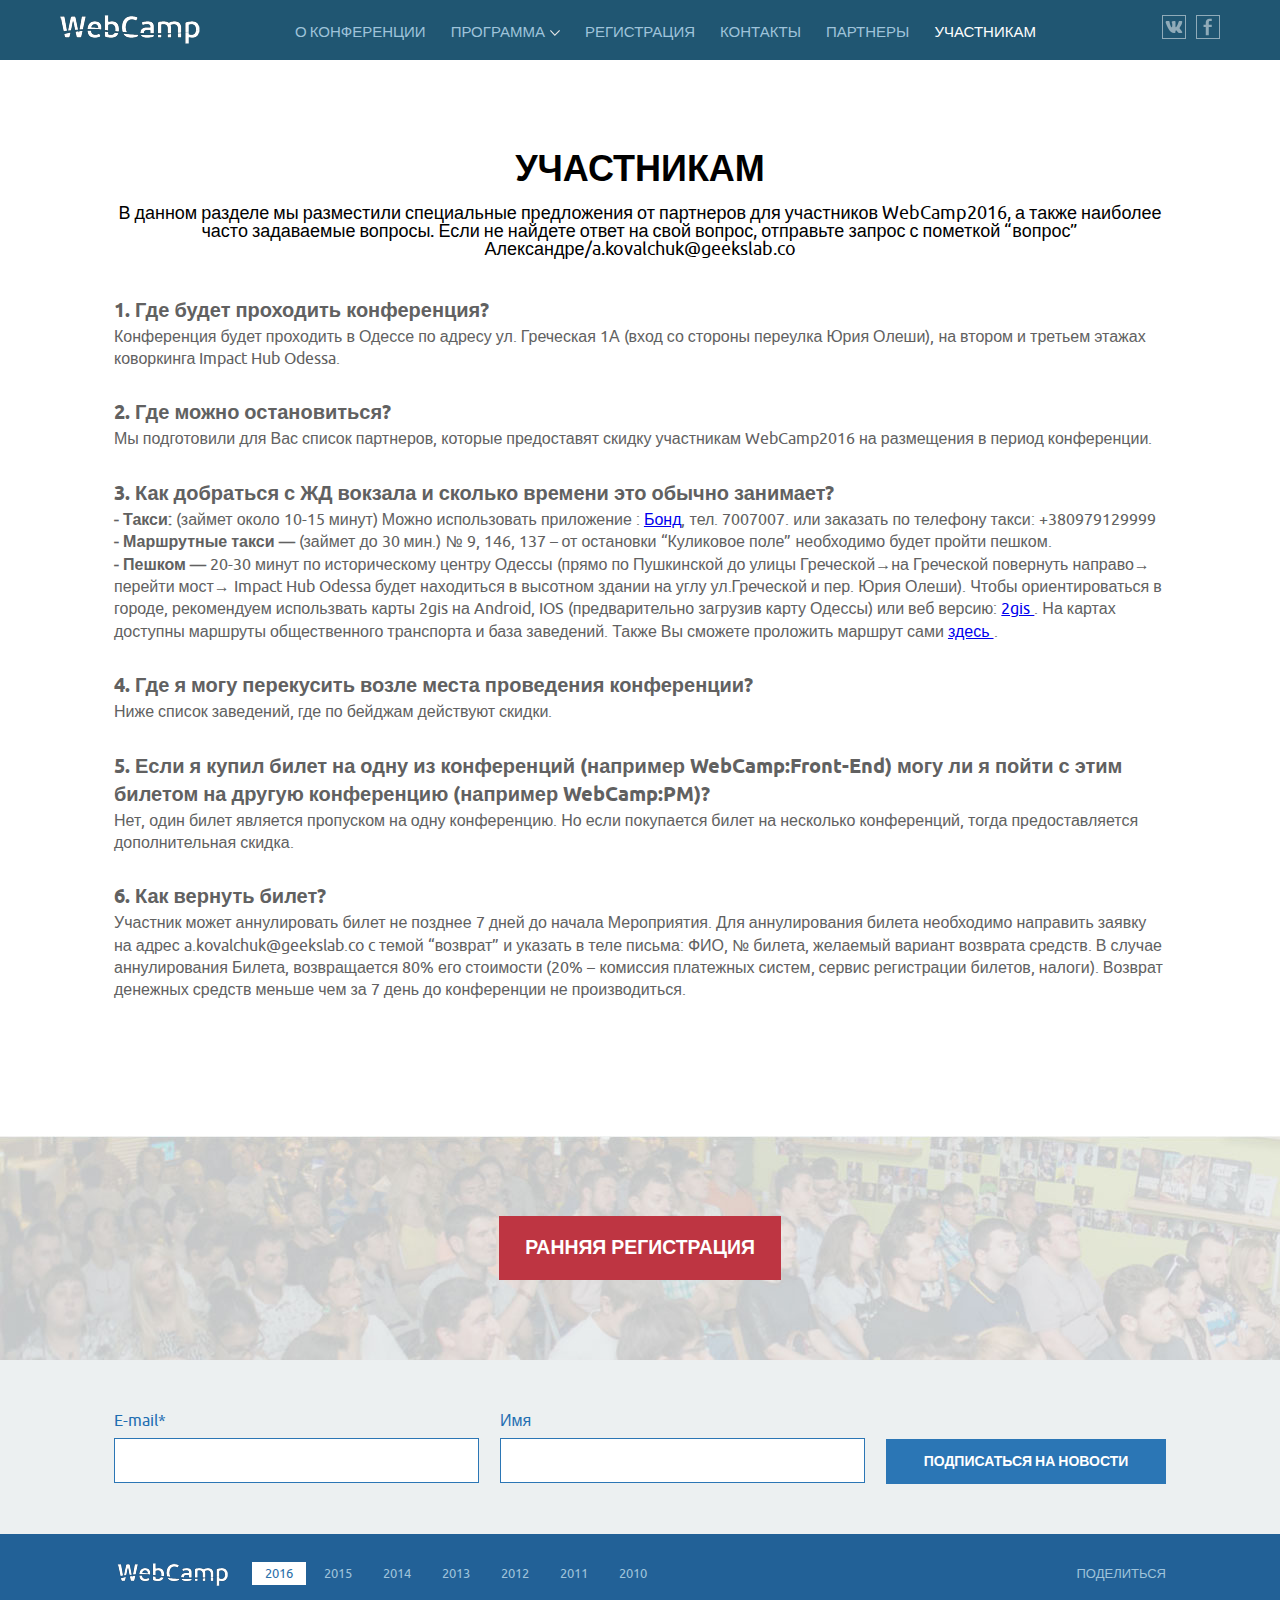
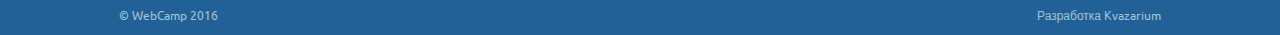
<file: faq.html>
<!doctype html>
<html>
<head>
	<meta charset="utf-8">
	<title>FAQ</title>
	<meta name="viewport" content="width=device-width, initial-scale=1">
	<meta name="format-detection" content="telephone=no">
	<meta name="theme-color" content="#fff">
	<link rel="stylesheet" media="all" href="css/style.css" >
	<script src="js/app.js"></script>
	<script>
		(function(i,s,o,g,r,a,m){i['GoogleAnalyticsObject']=r;i[r]=i[r]||function(){
					(i[r].q=i[r].q||[]).push(arguments)},i[r].l=1*new Date();a=s.createElement(o),
				m=s.getElementsByTagName(o)[0];a.async=1;a.src=g;m.parentNode.insertBefore(a,m)
		})(window,document,'script','//www.google-analytics.com/analytics.js','ga');

		ga('create', 'UA-58252323-3', 'auto');
		ga('send', 'pageview');

	</script>
</head>
<body>
<script>(function() {
	var _fbq = window._fbq || (window._fbq = []);
	if (!_fbq.loaded) {
		var fbds = document.createElement('script');
		fbds.async = true;
		fbds.src = '//connect.facebook.net/en_US/fbds.js';
		var s = document.getElementsByTagName('script')[0];
		s.parentNode.insertBefore(fbds, s);
		_fbq.loaded = true;
	}
	_fbq.push(['addPixelId', '1620159628240378']);
})();
window._fbq = window._fbq || [];
window._fbq.push(['track', 'PixelInitialized', {}]);
</script>
<noscript><img height="1" width="1" alt="" style="display:none" src="https://www.facebook.com/tr?id=1620159628240378&amp;ev=PixelInitialized" /></noscript>
<!-- Yandex.Metrika counter --><script type="text/javascript">(function (d, w, c) { (w[c] = w[c] || []).push(function() { try { w.yaCounter5454184 = new Ya.Metrika({id:5454184, webvisor:true, clickmap:true, trackLinks:true}); } catch(e) { } }); var n = d.getElementsByTagName("script")[0], s = d.createElement("script"), f = function () { n.parentNode.insertBefore(s, n); }; s.type = "text/javascript"; s.async = true; s.src = (d.location.protocol == "https:" ? "https:" : "http:") + "//mc.yandex.ru/metrika/watch.js"; if (w.opera == "[object Opera]") { d.addEventListener("DOMContentLoaded", f, false); } else { f(); } })(document, window, "yandex_metrika_callbacks");</script><noscript><div><img src="//mc.yandex.ru/watch/5454184" style="position:absolute; left:-9999px;" alt="" /></div></noscript><!-- /Yandex.Metrika counter -->
<!-- Start SiteHeart code -->
<script>
	(function(){
		var widget_id = 711351;
		_shcp =[{widget_id : widget_id}];
		var lang =(navigator.language || navigator.systemLanguage
		|| navigator.userLanguage ||"en")
				.substr(0,2).toLowerCase();
		var url ="widget.siteheart.com/widget/sh/"+ widget_id +"/"+ lang +"/widget.js";
		var hcc = document.createElement("script");
		hcc.type ="text/javascript";
		hcc.async =true;
		hcc.src =("https:"== document.location.protocol ?"https":"http")
				+"://"+ url;
		var s = document.getElementsByTagName("script")[0];
		s.parentNode.insertBefore(hcc, s.nextSibling);
	})();
</script>
<!-- End SiteHeart code -->
	<header class="header is-notfull">
			<div class="header__head is-fixed js-header">
				<div class="header__head-inner">
					<a href="index.html" class="header__logo"></a>
					<nav>
						<div class="header__menu is-mini-static js-menu-open">
							<ul class="header__menu-inner">
								<li class="header__link"><a href="index.html#theme">О конференции</a></li>
								<li class="header__link ic-arrow js-program"><a href="#" onclick="return false">Программа</a>
									<table class="header__submenu">
										<tr>
											<td class="header__course-date">29 июля</td>
											<td class="header__course-date">30 июля</td>
											<td class="header__course-date">31 июля</td>
										</tr>
										<tr>
											<td  class="header__submenu__link is-bg-green"><a href="devops.html#theme">devops</a></td>
											<td  class="header__submenu__link is-bg-violet"><a href="pm.html#theme">pm</a></td>
											<td  class="header__submenu__link is-bg-darkblue"><a href="bizdev.html#theme">bizdev: <span>product</span></a></td>
										</tr>
										<tr>
											<td  class="header__submenu__link is-bg-yellow"><a href="front-end.html#theme">front-end</a></td>
											<td  class="header__submenu__link is-bg-purple"><a href="python.html#theme">python</a></td>
											<td  class="header__submenu__link is-bg-skyblue"><a href="php.html#theme">php</a></td>
										</tr>
									</table>
								</li>
								<li class="header__link"><a href="registration.html">Регистрация</a></li>
								<li class="header__link"><a href="index.html#contacts">Контакты</a></li>
								<li class="header__link"><a href="index.html#sponsors">Партнеры</a></li>
								<li class="header__link"><a href="faq.html" class="is-active">Участникам</a></li>
							</ul>
						</div>
					</nav>
					<div class="header__social  is-visible">
						<a href="https://vk.com/webcamp" class="header__ic ic-tw"></a>
						<a href="https://www.facebook.com/WebCamp" class="header__ic ic-fb"></a>
					</div>
					<div class="header__menu-close js-menu-close"></div>
				</div>
			</div>
	</header>

	<div class="faq">
		<div class="wrapper">
			<br><br><div class="faq__title">Участникам</div>
			<div class="faq__comment">В данном разделе мы разместили специальные предложения от партнеров для участников WebCamp2016,
				а также наиболее часто задаваемые вопросы. Если не найдете ответ на свой вопрос, отправьте запрос с пометкой “вопрос”
				Александре/a.kovalchuk@geekslab.co
			</div>
			<dl>
				<dt class="faq__question">1. Где будет проходить конференция?</dt>
				<dd class="faq__answer">Конференция будет проходить в Одессе по адресу ул. Греческая 1А (вход со стороны переулка Юрия Олеши),
					на втором и третьем этажах коворкинга Impact Hub Odessa.</dd>
			</dl>
			<dl>
				<dt class="faq__question">2. Где можно остановиться?
				</dt>
				<dd class="faq__answer">Мы подготовили для Вас список партнеров, которые предоставят скидку участникам WebCamp2016
					на размещения в период конференции.</dd>
			</dl>
			<dl>
				<dt class="faq__question">3. Как добраться с ЖД вокзала и сколько времени это обычно занимает?
				</dt>
				<dd class="faq__answer"><strong> - Такси: </strong> (займет около 10-15 минут) Можно использовать приложение
					: <a href="http://bond.od.ua">Бонд</a>, тел. 7007007. или заказать по телефону такси: +380979129999 <br>
					<strong>  - Маршрутные такси — </strong>(займет до 30 мин.) № 9, 146, 137 – от остановки “Куликовое поле” необходимо будет
					пройти пешком. <br>
					<strong> - Пешком — </strong> 20-30 минут по историческому центру Одессы (прямо по Пушкинской до улицы Греческой→на Греческой
					повернуть направо→ перейти мост→ Impact Hub Odessa будет находиться в высотном здании на углу ул.Греческой и пер. Юрия Олеши).
					Чтобы ориентироваться в городе, рекомендуем использвать карты 2gis на Android, IOS (предварительно загрузив карту Одессы)
					или веб версию: <a href="https://2gis.ua/odessa"> 2gis </a> . На картах доступны маршруты общественного транспорта и база заведений.
				Также Вы сможете проложить маршрут сами <a href="http://2gis.ua/odessa/routeSearch/center/30.737392%2C46.474856/zoom/15/routeTab/rsType/bus/from/30.741242%2C46.46766%E2%95%8E%D0%9E%D0%B4%D0%B5%D1%81%D1%81%D0%B0%20%D0%9E%D0%B4%D0%B5%D1%81%D1%81%D0%B0-%D0%93%D0%BB%D0%B0%D0%B2%D0%BD%D0%B0%D1%8F%20%D0%B6%D0%B5%D0%BB%D0%B5%D0%B7%D0%BD%D0%BE%D0%B4%D0%BE%D1%80%D0%BE%D0%B6%D0%BD%D1%8B%D0%B9%20%D0%B2%D0%BE%D0%BA%D0%B7%D0%B0%D0%BB/to/30.747477%2C46.481841%E2%95%8E%D0%9E%D0%B4%D0%B5%D1%81%D1%81%D0%B0%20%D0%93%D1%80%D0%B5%D1%87%D0%B5%D1%81%D0%BA%D0%B0%D1%8F%201%D0%B0">здесь </a>.</dd>
			</dl>
			<dl>
				<dt class="faq__question">4. Где я могу перекусить возле места проведения конференции? </dt>
				<dd class="faq__answer"> Ниже список заведений, где по бейджам действуют скидки.</dd>
			</dl>
			<dl>
				<dt class="faq__question">5. Если я купил билет на одну из конференций (например WebCamp:Front-End)
					могу ли я пойти с этим билетом на другую конференцию (например WebCamp:PM)?</dt>
				<dd class="faq__answer">Нет, один билет является пропуском на одну конференцию. Но если покупается билет на несколько конференций, тогда предоставляется дополнительная скидка.
				</dd>
			</dl>
			<dl>
				<dt class="faq__question">6. Как вернуть билет? </dt>
				<dd class="faq__answer"> Участник может аннулировать билет не позднее 7 дней до начала Мероприятия.
					Для аннулирования билета необходимо направить заявку на адрес a.kovalchuk@geekslab.co c темой “возврат”
					и указать в теле письма: ФИО, № билета, желаемый вариант возврата средств. В случае аннулирования Билета,
					возвращается 80% его стоимости (20% – комиссия платежных систем, сервис регистрации билетов, налоги).
					Возврат денежных средств меньше чем за 7 день до конференции не производиться.
				</dd>
		</div>
	</div>

	<div class="early-registration">
		<div class="wrapper">
			<a href="#" class="early-registration__button">ранняя регистрация</a>
		</div>
	</div>

	<div class="feedback">
		<div class="wrapper">
			<form action="//app.mailerlite.com/webforms/submit/l1d0s5" data-code="l1d0s5" method="POST" target="_blank" class="feedback__form">

				<div class="field-wrap">
					<label  for="email" class="feedback__name-field">E-mail*</label>
					<input  name="fields[email]" type="email" id="mail" class="feedback__mail-field">
				</div>
				<div class="field-wrap">
					<label for="login" class="feedback__name-field">Имя</label>
					<input type="text" name="fields[name]" id="login" class="feedback__login-field">
				</div>
				<input type="hidden" name="ml-submit" value="1" />
				<button type="submit" class="feedback__button">
					подписаться на новости
				</button>
			</form>
			<script>
				function ml_webform_success_2240219() {
					jQuery('.ml-subscribe-form-2240219 .ml-block-success').show();
					jQuery('.ml-subscribe-form-2240219 .ml-block-form').hide();
				};
			</script>
			<script type="text/javascript" src="//static.mailerlite.com/js/w/webforms.min.js?v1b95327b4c33507fd28fe273ed09f436"></script>
		</div>
	</div>

	<footer class="footer">
		<div class="wrapper">
			
			<div class="footer__top-wrap">
				<div class="footer__logo"></div>
				<ul class="footer__date-list">
					<li class="footer__date is-active"><a href="#">2016</a></li>
					<li class="footer__date"><a href="http://webcamp.in.ua/2015">2015</a></li>
					<li class="footer__date"><a href="http://webcamp.in.ua/2014/">2014</a></li>
					<li class="footer__date"><a href="http://old.webcamp.in.ua/ru/programma2013.html">2013</a></li>
					<li class="footer__date"><a href="http://old.webcamp.in.ua/ru/archives/webcamp_2012">2012</a></li>
					<li class="footer__date"><a href="http://old.webcamp.in.ua/ru/archives/webcamp_2011">2011</a></li>
					<li class="footer__date"><a href="http://old.webcamp.in.ua/ru/archives/webcamp_2010">2010</a></li>
				</ul>
				<div class="footer__calendar">
				</div>
				<div class="footer__social">
					<div class="footer__text">поделиться</div>
					<script type="text/javascript" src="//yastatic.net/es5-shims/0.0.2/es5-shims.min.js" charset="utf-8"></script>
					<script type="text/javascript" src="//yastatic.net/share2/share.js" charset="utf-8"></script>
					<div class="ya-share2" data-services="vkontakte,facebook,twitter" data-counter=""></div>
				</div>
			</div>
			<a href="http://kvazarium.com/" target="_blank" class="footer__author">Разработка Kvazarium</a>
			<div class="footer__copyright">© WebCamp 2016</div>

		</div>
	</footer>
</body>
</html>
</file>
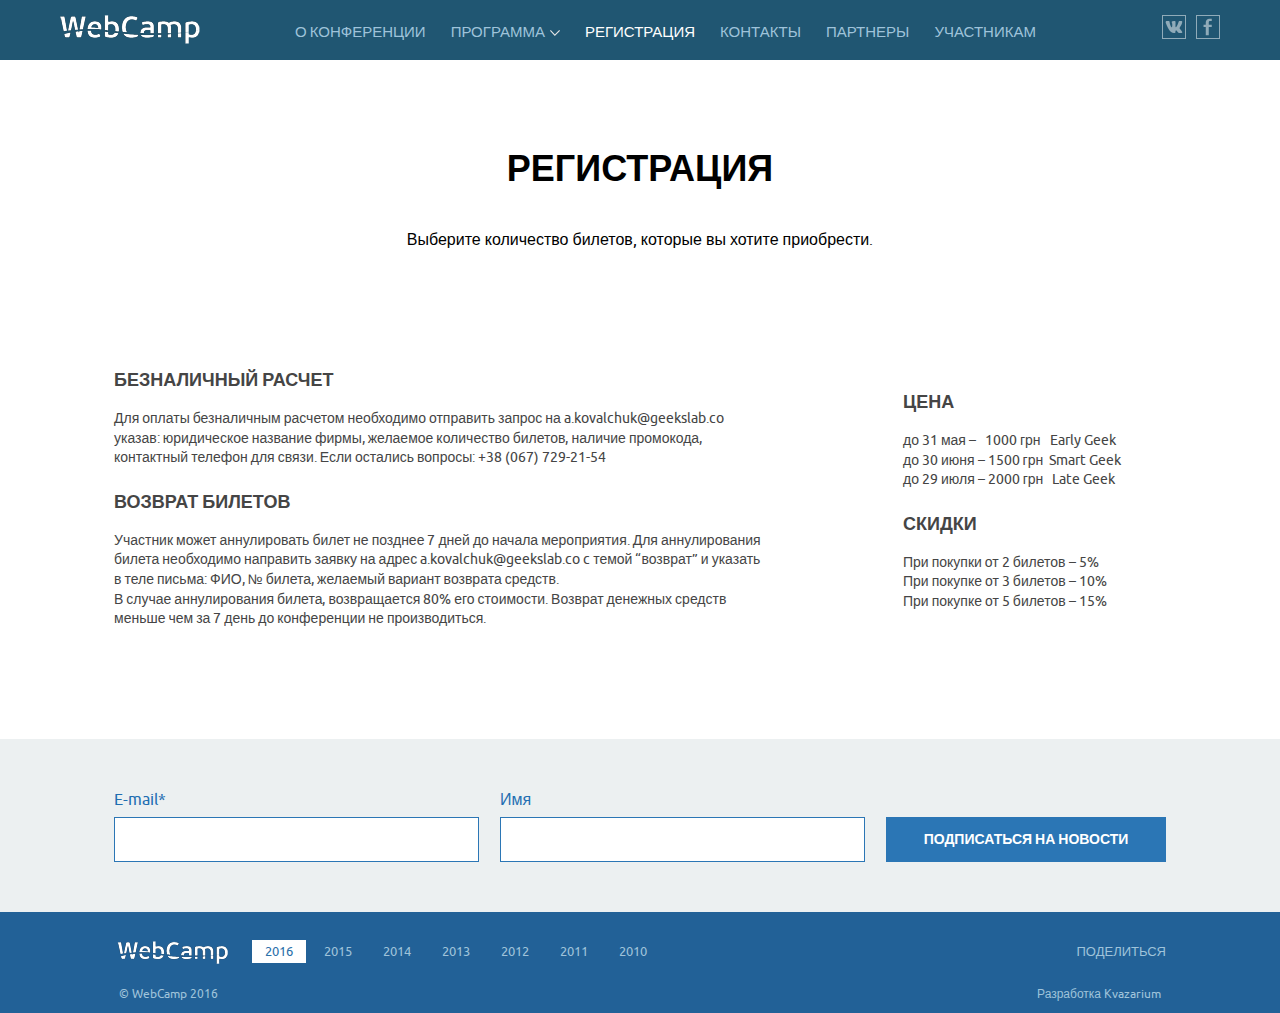
<file: registration.html>
<!doctype html>
<html>
<head>
	<meta charset="utf-8">
	<title>Registration</title>
	<meta name="viewport" content="width=device-width, initial-scale=1">
	<meta name="format-detection" content="telephone=no">
	<meta name="theme-color" content="#fff">
	<link rel="stylesheet" media="all" href="css/style.css" >
	<script src="js/app.js"></script>
	<script>
		(function(i,s,o,g,r,a,m){i['GoogleAnalyticsObject']=r;i[r]=i[r]||function(){
					(i[r].q=i[r].q||[]).push(arguments)},i[r].l=1*new Date();a=s.createElement(o),
				m=s.getElementsByTagName(o)[0];a.async=1;a.src=g;m.parentNode.insertBefore(a,m)
		})(window,document,'script','//www.google-analytics.com/analytics.js','ga');

		ga('create', 'UA-58252323-3', 'auto');
		ga('send', 'pageview');

	</script>
</head>
<body>
<script>(function() {
	var _fbq = window._fbq || (window._fbq = []);
	if (!_fbq.loaded) {
		var fbds = document.createElement('script');
		fbds.async = true;
		fbds.src = '//connect.facebook.net/en_US/fbds.js';
		var s = document.getElementsByTagName('script')[0];
		s.parentNode.insertBefore(fbds, s);
		_fbq.loaded = true;
	}
	_fbq.push(['addPixelId', '1620159628240378']);
})();
window._fbq = window._fbq || [];
window._fbq.push(['track', 'PixelInitialized', {}]);
</script>
<noscript><img height="1" width="1" alt="" style="display:none" src="https://www.facebook.com/tr?id=1620159628240378&amp;ev=PixelInitialized" /></noscript>
<!-- Yandex.Metrika counter --><script type="text/javascript">(function (d, w, c) { (w[c] = w[c] || []).push(function() { try { w.yaCounter5454184 = new Ya.Metrika({id:5454184, webvisor:true, clickmap:true, trackLinks:true}); } catch(e) { } }); var n = d.getElementsByTagName("script")[0], s = d.createElement("script"), f = function () { n.parentNode.insertBefore(s, n); }; s.type = "text/javascript"; s.async = true; s.src = (d.location.protocol == "https:" ? "https:" : "http:") + "//mc.yandex.ru/metrika/watch.js"; if (w.opera == "[object Opera]") { d.addEventListener("DOMContentLoaded", f, false); } else { f(); } })(document, window, "yandex_metrika_callbacks");</script><noscript><div><img src="//mc.yandex.ru/watch/5454184" style="position:absolute; left:-9999px;" alt="" /></div></noscript><!-- /Yandex.Metrika counter -->
<!-- Start SiteHeart code -->
<script>
	(function(){
		var widget_id = 711351;
		_shcp =[{widget_id : widget_id}];
		var lang =(navigator.language || navigator.systemLanguage
		|| navigator.userLanguage ||"en")
				.substr(0,2).toLowerCase();
		var url ="widget.siteheart.com/widget/sh/"+ widget_id +"/"+ lang +"/widget.js";
		var hcc = document.createElement("script");
		hcc.type ="text/javascript";
		hcc.async =true;
		hcc.src =("https:"== document.location.protocol ?"https":"http")
				+"://"+ url;
		var s = document.getElementsByTagName("script")[0];
		s.parentNode.insertBefore(hcc, s.nextSibling);
	})();
</script>
<!-- End SiteHeart code -->
	<header class="header is-notfull">	
		<div class="header__head is-fixed js-header">
			<div class="header__head-inner">
				<a href="index.html" class="header__logo"></a>
				<nav>
						<div class="header__menu is-mini-static js-menu-open">
							<ul class="header__menu-inner">
								<li class="header__link"><a href="index.html#theme">О конференции</a></li>
								<li class="header__link ic-arrow js-program"><a href="#" onclick="return false">Программа</a>
									<table class="header__submenu">
										<tr>
											<td class="header__course-date">29 июля</td>
											<td class="header__course-date">30 июля</td>
											<td class="header__course-date">31 июля</td>
										</tr>
										<tr>
											<td  class="header__submenu__link is-bg-green"><a href="devops.html#theme">devops</a></td>
											<td  class="header__submenu__link is-bg-violet"><a href="pm.html#theme">pm</a></td>
											<td  class="header__submenu__link is-bg-darkblue"><a href="bizdev.html#theme">bizdev: <span>product</span></a></td>
										</tr>
										<tr>
											<td  class="header__submenu__link is-bg-yellow"><a href="front-end.html#theme">front-end</a></td>
											<td  class="header__submenu__link is-bg-purple"><a href="python.html#theme">python</a></td>
											<td  class="header__submenu__link is-bg-skyblue"><a href="php.html#theme">php</a></td>
										</tr>
									</table>
								</li>
								<li class="header__link"><a href="registration.html" class="is-active">Регистрация</a></li>
								<li class="header__link"><a href="index.html#contacts">Контакты</a></li>
								<li class="header__link"><a href="index.html#sponsors">Партнеры</a></li>
								<li class="header__link"><a href="faq.html">Участникам</a></li>
							</ul>
						</div>
				</nav>
				<div class="header__social is-visible">
					<a href="https://vk.com/webcamp" class="header__ic ic-tw"></a>
					<a href="https://www.facebook.com/WebCamp" class="header__ic ic-fb"></a>
				</div>
				<div class="header__language js-lang">
				</div>
				<div class="header__menu-close js-menu-close"></div>
			</div>
		</div>
	</header>

	<div class="registration">
		<div class="wrapper">
			<br><br><div class="registration__title">регистрация</div>
			<div class="registration__description">Выберите количество билетов, которые вы хотите приобрести.</div>
			<table class="table-widget">
				<tbody>
						<tr>
							<td>
								<script type="text/javascript">
									var widgetOptions = {bg_color: 'fcfcfc', id: 600493, lang: 'ru', caption:'' };
									(function() {
										var script = document.createElement('script');
										script.type = 'text/javascript';
										script.async = true;
										script.src = "http://2event.com/js/widget-tickets.js";
										document.getElementsByTagName('head')[0].appendChild(script);
									})();
								</script>
								<div id="2event_tickets_widget" style="max-width: 680px;"></div>
							</td>
						</tr>
				</tbody>
			</table>
			<div class="registration__prices">
				<h3>цена</h3>
				<p> до 31 мая –  &nbsp 1000 грн &nbsp Early Geek <br> до 30 июня – 1500 грн &nbspSmart Geek <br> до 29 июля – 2000 грн &nbsp
					Late Geek <br> </p>
				<h3>скидки</h3>
				<p>При покупки от 2 билетов – 5%<br>При покупке от 3 билетов – 10%<br>При покупке от 5 билетов – 15%</p> </div>
			<div class="registration__conditions">
				<h3>безналичный расчет</h3>
				<p>Для оплаты безналичным расчетом необходимо отправить запрос на a.kovalchuk@geekslab.co указав:
					юридическое название фирмы, желаемое количество билетов, наличие промокода, контактный телефон для связи.
					Если остались вопросы: +38 (067) 729-21-54</p>
				<h3>возврат билетов</h3>
				<p>Участник может аннулировать билет не позднее 7 дней до начала мероприятия.
					Для аннулирования билета необходимо направить заявку на адрес a.kovalchuk@geekslab.co c темой “возврат” и
					указать в теле письма: ФИО, № билета, желаемый вариант возврата средств.<br> В случае аннулирования билета,
					возвращается 80% его стоимости.	Возврат денежных средств меньше чем за 7 день до конференции не производиться.</p>
			</div>
		</div>
	</div>
	
	<div class="feedback">
		<div class="wrapper">
			<form action="//app.mailerlite.com/webforms/submit/l1d0s5" data-code="l1d0s5" method="POST" target="_blank" class="feedback__form">

				<div class="field-wrap">
					<label  for="email" class="feedback__name-field">E-mail*</label>
					<input  name="fields[email]" type="email" id="mail" class="feedback__mail-field">
				</div>
				<div class="field-wrap">
					<label for="login" class="feedback__name-field">Имя</label>
					<input type="text" name="fields[name]" id="login" class="feedback__login-field">
				</div>
				<input type="hidden" name="ml-submit" value="1" />
				<button type="submit" class="feedback__button">
					подписаться на новости
				</button>
			</form>
			<script>
				function ml_webform_success_2240219() {
					jQuery('.ml-subscribe-form-2240219 .ml-block-success').show();
					jQuery('.ml-subscribe-form-2240219 .ml-block-form').hide();
				};
			</script>
			<script type="text/javascript" src="//static.mailerlite.com/js/w/webforms.min.js?v1b95327b4c33507fd28fe273ed09f436"></script>
		</div>
	</div>
	
	<footer class="footer">
		<div class="wrapper">
			
			<div class="footer__top-wrap">
				<div class="footer__logo"></div>
				<ul class="footer__date-list">
					<li class="footer__date is-active"><a href="#">2016</a></li>
					<li class="footer__date"><a href="http://webcamp.in.ua/2015">2015</a></li>
					<li class="footer__date"><a href="http://webcamp.in.ua/2014/">2014</a></li>
					<li class="footer__date"><a href="http://old.webcamp.in.ua/ru/programma2013.html">2013</a></li>
					<li class="footer__date"><a href="http://old.webcamp.in.ua/ru/archives/webcamp_2012">2012</a></li>
					<li class="footer__date"><a href="http://old.webcamp.in.ua/ru/archives/webcamp_2011">2011</a></li>
					<li class="footer__date"><a href="http://old.webcamp.in.ua/ru/archives/webcamp_2010">2010</a></li>
				</ul>
				<div class="footer__calendar">
				</div>
				<div class="footer__social">
					<div class="footer__text">поделиться</div>
					<script type="text/javascript" src="//yastatic.net/es5-shims/0.0.2/es5-shims.min.js" charset="utf-8"></script>
					<script type="text/javascript" src="//yastatic.net/share2/share.js" charset="utf-8"></script>
					<div class="ya-share2" data-services="vkontakte,facebook,twitter" data-counter=""></div>
				</div>
			</div>
			<a href="http://kvazarium.com/" target="_blank" class="footer__author">Разработка Kvazarium</a>
			<div class="footer__copyright">© WebCamp 2016</div>

		</div>
	</footer>
</body>
</html>
</file>
<file: css/style.css>
@charset "UTF-8";
html, body, div, span, applet, object, iframe, h1, h2, h3, h4, h5, h6, p, blockquote, pre, a, abbr, acronym, address, big, cite, code, del, dfn, em, img, ins, kbd, q, s, samp, small, strike, strong, sub, sup, tt, var, b, u, i, center, dl, dt, dd, ol, ul, li, fieldset, form, label, legend, table, caption, tbody, tfoot, thead, tr, th, td, article, aside, canvas, details, embed, figure, figcaption, footer, header, hgroup, menu, nav, output, ruby, section, summary, time, mark, audio, video { margin: 0; padding: 0; border: 0; vertical-align: baseline; }

body, html { height: 100%; }

img, fieldset, a img { border: none; }

input[type="text"], input[type="email"], input[type="tel"], textarea { -webkit-appearance: none; }

textarea { overflow: auto; }

input, button { margin: 0; padding: 0; border: 0; }

input[type="submit"], button { cursor: pointer; }

div, input, textarea, select, button, h1, h2, h3, h4, h5, h6, a, span, a:focus { outline: none; }

ul, ol { list-style-type: none; }
table { border-spacing: 0; border-collapse: collapse; width: 100%; }

html { -webkit-box-sizing: border-box; box-sizing: border-box; }

*, *:before, *:after { -webkit-box-sizing: inherit; box-sizing: inherit; }

@font-face { font-family: "svgfont"; src: url("fonts/svgfont.eot"); src: url("fonts/svgfont.eot?#iefix") format("eot"), url("fonts/svgfont.woff") format("woff"), url("fonts/svgfont.woff2") format("woff2"), url("fonts/svgfont.ttf") format("truetype"); font-weight: normal; font-style: normal; }
.icon, [class^="icon-"], [class*=" icon-"] { font-family: "svgfont"; font-style: normal; font-weight: normal; text-rendering: auto; speak: none; line-height: 1; -webkit-font-smoothing: antialiased; -moz-osx-font-smoothing: grayscale; }

.icon, [class^="icon-"], [class*=" icon-"] { display: inline-block; }

.icon-sepa:before { content: ""; }

.icon-skrill:before { content: ""; }

body { font-family: Arial, sans-serif; font-size: 12px; line-height: 1.4; }

@font-face { font-family: ubuntuB; src: url("fonts/ubuntu-b-webfont.eot"); src: url("fonts/ubuntu-b-webfont.eot?#iefix") format("embedded-opentype"), url("fonts/ubuntu-b-webfont.woff2") format("woff2"), url("fonts/ubuntu-b-webfont.woff") format("woff"), url("fonts/ubuntu-b-webfont.ttf") format("truetype"); font-weight: normal; font-style: normal; }
@font-face { font-family: ubuntuR; src: url("fonts/ubuntu-r-webfont.eot"); src: url("fonts/ubuntu-r-webfont.eot?#iefix") format("embedded-opentype"), url("fonts/ubuntu-r-webfont.woff2") format("woff2"), url("fonts/ubuntu-r-webfont.woff") format("woff"), url("fonts/ubuntu-r-webfont.ttf") format("truetype"); font-weight: normal; font-style: normal; }
* { font-family: "ubuntuR", sans-serif; text-align: center; }

.wrapper { max-width: 1052px; margin: 0px auto; }

.anchor { display: block; width: 33px; margin: 0 auto 10px; background-image: url("../img/icons.png"); width: 33px; height: 12px; background-position: -121px -302px; }
.anchor:hover { background-image: url("../img/icons.png"); width: 33px; height: 12px; background-position: -84px -302px; }

h1, h2 { font-family: "ubuntuB", sans-serif; line-height: 1; }

[class$='wrap'] { *zoom: 1; }
[class$='wrap']:after { content: " "; display: table; clear: both; }

.header { *zoom: 1; position: relative; height: 100%; padding: 15px 60px 0px; background: url(../img/header_bg.jpg) no-repeat center center; background-size: cover; }
.header:after { content: " "; display: table; clear: both; }
.header.is-notfull { height: auto; background: #205672; }
.header.is-notfull .header__head { background: #205672; }
.header__head { *zoom: 1; max-width: 100%; margin: 0 auto; position: fixed; top: 0px; left: 0px; right: 0px; padding: 15px 60px 0px;text-transform: uppercase }
.header__head:after { content: " "; display: table; clear: both; }
.header__head .header__social { display: block; float: right; margin-left: 15px; margin-bottom: 0px; }
.header__head .header__social.is-visible { display: block; }
.header__head.is-fixed { background-color: #205672; z-index: 100; }
.header__inner { margin-top: 150px; height: auto;  }
.header__logo { float: left; text-decoration: none; }
.header__logo:after { content: ""; display: block; background-image: url("../img/icons.png"); width: 140px; height: 29px; background-position: 0px -147px; }
.header nav { width: 1052px; margin: 0 auto; }
.header__menu { float: left; margin-top: 10px; white-space: nowrap; }
.header__menu-inner { display: inline-block; width: 111%;  }
.header__link { float: left; margin-right: 90px;  }
.header__link:first-child { margin-right: 100px; }
.header__link:last-child { margin-right: 0px; }
.header__link a { font-family: "ubuntuR", sans-serif; line-height: 1; font-size: 15px; color: #9fc3da; text-decoration: none; }
.header__link:hover a, .header__link a.is-active { color: #fefefe; }
.header__link.ic-arrow { height: 30px; position: relative; }
.header__link.ic-arrow.is-active .header__submenu { display: block; }
.header__link.ic-arrow > a:after { content: ""; display: inline-block; background-image: url("../img/icons.png"); width: 10px; height: 6px; background-position: -333px -108px; margin-left: 5px; vertical-align: middle; }
.header__link.is-active.ic-arrow > a:after { -webkit-transform: scale(-1); -ms-transform: scale(-1); transform: scale(-1); }
.header__submenu { display: none; position: absolute; margin-top: 25px; top: 0px; left: 0px; width: 306px; table-layout: fixed; border-collapse: collapse; }
.header__submenu .header__course-date { display: none; }
.header__submenu__link { width: 101px; border: 2px solid transparent; }
.header__submenu__link a { display: inline-block; width: 100%; height: 24px; padding: 6px 0; font-family: "ubuntuB", sans-serif; font-size: 12px; line-height: 15px; color: #fff; text-transform: uppercase; }
.header__submenu__link a span { text-transform: capitalize; }
.header__submenu__link.is-bg-green a { background: #15b55a; }
.header__submenu__link.is-bg-green a:hover, .header__submenu__link.is-bg-green a:hover span { background: #fff; color: #15b55a; -webkit-transition: all 0.2s; transition: all 0.2s; }
.header__submenu__link.is-bg-yellow a { background: #f1c40f; }
.header__submenu__link.is-bg-yellow a:hover, .header__submenu__link.is-bg-yellow a:hover span { background: #fff; color: #f1c40f; -webkit-transition: all 0.2s; transition: all 0.2s; }
.header__submenu__link.is-bg-violet a { background: #9525a6; }
.header__submenu__link.is-bg-violet a:hover, .header__submenu__link.is-bg-violet a:hover span { background: #fff; color: #9525a6; -webkit-transition: all 0.2s; transition: all 0.2s; }
.header__submenu__link.is-bg-purple a { background: #5e1f9f; }
.header__submenu__link.is-bg-purple a:hover, .header__submenu__link.is-bg-purple a:hover span { background: #fff; color: #5e1f9f; -webkit-transition: all 0.2s; transition: all 0.2s; }
.header__submenu__link.is-bg-darkblue a { background: #3e62aa; }
.header__submenu__link.is-bg-darkblue a:hover, .header__submenu__link.is-bg-darkblue a:hover span { background: #fff; color: #3e62aa; -webkit-transition: all 0.2s; transition: all 0.2s; }
.header__submenu__link.is-bg-skyblue a { background: #599bee; }
.header__submenu__link.is-bg-skyblue a:hover, .header__submenu__link.is-bg-skyblue a:hover span { background: #fff; color: #599bee; -webkit-transition: all 0.2s; transition: all 0.2s; }
.header__language { float: right; margin-top: 10px; }
.header__language a { font-family: "ubuntuR", sans-serif; line-height: 1; font-size: 14px; color: #9fc3da; text-decoration: none; }
.header__language a.is-active, .header__language a:hover { color: #fefefe; }
.header__language a:first-child:after { content: "|"; margin-left: 3px; cursor: default; color: #9fc3da; }
.header__title { font-size: 44px; margin-bottom: 5px; color: #fff; }
.header__description { font-size: 26px; margin-bottom: 20px; color: #fff; }
.header__date { font-family: "ubuntuB", sans-serif; font-size: 18px; font-weight: bold; line-height: 1; margin-bottom: 25px; color: #fff; }
.header__button { display: inline-block; width: 230px; padding: 15px 0px; margin-bottom: 15px; background: #be3542; font-family: "ubuntuB", sans-serif; font-size: 16px; text-transform: uppercase; text-decoration: none; font-weight: bold; color: #fff; }
.header__button:hover { border: 1px solid #be3542; border-bottom: 5px solid #be3542; padding-top: 14px; padding-bottom: 10px; background: #fff; color: #be3542; -webkit-transition: color 0.2s, background 0.2s; transition: color 0.2s, background 0.2s; }
.header__social { font-size: 0px; margin-bottom: 40px; }
.header__ic { display: inline-block; margin-right: 10px; background-image: url("../img/icons.png"); width: 24px; height: 24px; background-position: 0px -302px; }
.header__ic:last-child { margin-right: 0px; }
.header__ic:hover { background-image: url("../img/icons.png"); width: 24px; height: 24px; background-position: -302px -265px; }
.header__ic.ic-tw { background-image: url("../img/icons.png"); width: 24px; height: 24px; background-position: -106px -265px; }
.header__ic.ic-tw:hover { background-image: url("../img/icons.png"); width: 24px; height: 24px; background-position: -28px -302px; }
.header__boxes-wrap { *zoom: 1; display: inline-block; width: 695px; margin-bottom: 35px; }
.header__boxes-wrap:after { content: " "; display: table; clear: both; }
.header__box { float: left; margin-right: 4px; position: relative; height: 64.5px; background: transparent; padding-top: 17px; color: #fff; border-right: 1px solid #869ca6; border-left: 1px solid #869ca6; }
.header__box:last-child { margin-right: 0px; }
.header__box:before, .header__box:after { content: ""; position: absolute; display: block; width: 68.5px; border-bottom: 1px solid #869ca6; top: 0; left: 0; }
.header__box:after { width: 68.5px; left: 158.5px; }
.header__box .header__item { float: left; position: relative; width: 112px; padding: 24px 0px 10px; border-bottom: 1px solid #869ca6; border-right: 1px solid #869ca6; border-left: 1px solid #869ca6; font-size: 13px; text-transform: uppercase; text-decoration: none; line-height: 1; color: #fff; }
.header__box .header__item:first-child { margin-right: 3px; border-left: none; }
.header__box .header__item:nth-child(2n) { border-right: none; }
.header__box .header__item span { text-transform: none; }
.header__box .header__item:before { content: ""; display: block; position: absolute; top: 0; width: 100%; height: 13px; }
.header__box .header__item.is-bg-green:before { background: #15b55a; }
.header__box .header__item.is-bg-green:hover, .header__box .header__item.is-bg-green.is-active { background: #15b55a; -webkit-transition: background 0.2s; transition: background 0.2s; }
.header__box .header__item.is-bg-green.is-active:after { content: ""; display: block; position: absolute; bottom: -17px; width: 100%; border-top: 17px solid #15b55a; border-left: 54px solid transparent; border-right: 54px solid transparent; }
.header__box .header__item.is-bg-yellow:before { background: #f1c40f; }
.header__box .header__item.is-bg-yellow:hover, .header__box .header__item.is-bg-yellow.is-active { background: #f1c40f; -webkit-transition: background 0.2s; transition: background 0.2s; }
.header__box .header__item.is-bg-yellow.is-active:after { content: ""; display: block; position: absolute; bottom: -17px; width: 100%; border-top: 17px solid #f1c40f; border-left: 54px solid transparent; border-right: 54px solid transparent; }
.header__box .header__item.is-bg-violet:before { background: #9525a6; }
.header__box .header__item.is-bg-violet:hover, .header__box .header__item.is-bg-violet.is-active { background: #9525a6; -webkit-transition: background 0.2s; transition: background 0.2s; }
.header__box .header__item.is-bg-violet.is-active:after { content: ""; display: block; position: absolute; bottom: -17px; width: 100%; border-top: 17px solid #9525a6; border-left: 54px solid transparent; border-right: 54px solid transparent; }
.header__box .header__item.is-bg-purple:before { background: #5e1f9f; }
.header__box .header__item.is-bg-purple:hover, .header__box .header__item.is-bg-purple.is-active { background: #5e1f9f; -webkit-transition: background 0.2s; transition: background 0.2s; }
.header__box .header__item.is-bg-purple.is-active:after { content: ""; display: block; position: absolute; bottom: -17px; width: 100%; border-top: 17px solid #5e1f9f; border-left: 54px solid transparent; border-right: 54px solid transparent; }
.header__box .header__item.is-bg-darkblue:before { background: #3e62aa; }
.header__box .header__item.is-bg-darkblue:hover, .header__box .header__item.is-bg-darkblue.is-active { background: #3e62aa; -webkit-transition: background 0.2s; transition: background 0.2s; }
.header__box .header__item.is-bg-darkblue.is-active:after { content: ""; display: block; position: absolute; bottom: -17px; width: 100%; border-top: 17px solid #3e62aa; border-left: 54px solid transparent; border-right: 54px solid transparent; }
.header__box .header__item.is-bg-skyblue:before { background: #599bee; }
.header__box .header__item.is-bg-skyblue:hover, .header__box .header__item.is-bg-skyblue.is-active { background: #599bee; -webkit-transition: background 0.2s; transition: background 0.2s; }
.header__box .header__item.is-bg-skyblue.is-active:after { content: ""; display: block; position: absolute; bottom: -17px; width: 100%; border-top: 17px solid #599bee; border-left: 54px solid transparent; border-right: 54px solid transparent; }
.header__box .header__course-date { position: absolute; top: -10px; left: 68.5px; width: 90px; height: 20px; line-height: 18px; vertical-align: middle; background: transparent; border: 1px solid #869ca6; }

.theme-bizdev, .theme-design, .theme-devops, .theme-front-end, .theme-php, .theme-pm, .theme-python, .theme-main { padding: 50px 20px; background: #ecf0f1; }
.theme-bizdev__title, .theme-design__title, .theme-devops__title, .theme-front-end__title, .theme-php__title, .theme-pm__title, .theme-python__title, .theme-main__title { font-family: "ubuntuB", sans-serif; font-size: 48px; line-height: 1; margin-bottom: 25px; }
.theme-bizdev__name, .theme-design__name, .theme-devops__name, .theme-front-end__name, .theme-php__name, .theme-pm__name, .theme-python__name, .theme-main__name { font-weight: bold; text-transform: capitalize; }
.theme-bizdev__name span, .theme-design__name span, .theme-devops__name span, .theme-front-end__name span, .theme-php__name span, .theme-pm__name span, .theme-python__name span, .theme-main__name span { text-transform: uppercase; }
.theme-bizdev__place, .theme-bizdev__date, .theme-design__place, .theme-design__date, .theme-devops__place, .theme-devops__date, .theme-front-end__place, .theme-front-end__date, .theme-php__place, .theme-php__date, .theme-pm__place, .theme-pm__date, .theme-python__place, .theme-python__date, .theme-main__place, .theme-main__date { display: inline-block; font-size: 20px; }
.theme-bizdev__date:after, .theme-design__date:after, .theme-devops__date:after, .theme-front-end__date:after, .theme-php__date:after, .theme-pm__date:after, .theme-python__date:after, .theme-main__date:after { display: inline; content: ","; }
.theme-bizdev__coord, .theme-design__coord, .theme-devops__coord, .theme-front-end__coord, .theme-php__coord, .theme-pm__coord, .theme-python__coord, .theme-main__coord { margin-bottom: 20px; }
.theme-bizdev__coord:after, .theme-bizdev__coord:before, .theme-design__coord:after, .theme-design__coord:before, .theme-devops__coord:after, .theme-devops__coord:before, .theme-front-end__coord:after, .theme-front-end__coord:before, .theme-php__coord:after, .theme-php__coord:before, .theme-pm__coord:after, .theme-pm__coord:before, .theme-python__coord:after, .theme-python__coord:before, .theme-main__coord:after, .theme-main__coord:before { content: ""; display: none; margin-right: 8px; vertical-align: -4px; background-image: url("../img/icons.png"); width: 24px; height: 24px; background-position: -56px -302px; }
.theme-bizdev__coord:before, .theme-design__coord:before, .theme-devops__coord:before, .theme-front-end__coord:before, .theme-php__coord:before, .theme-pm__coord:before, .theme-python__coord:before, .theme-main__coord:before { display: inline-block; }
.theme-bizdev .theme-bizdev__coord:before, .theme-design .theme-bizdev__coord:before, .theme-devops .theme-bizdev__coord:before, .theme-front-end .theme-bizdev__coord:before, .theme-php .theme-bizdev__coord:before, .theme-pm .theme-bizdev__coord:before, .theme-python .theme-bizdev__coord:before, .theme-main .theme-bizdev__coord:before { background-image: url("../img/icons.png"); width: 24px; height: 24px; background-position: -50px -265px; }
.theme-bizdev .theme-bizdev__coord:after, .theme-design .theme-bizdev__coord:after, .theme-devops .theme-bizdev__coord:after, .theme-front-end .theme-bizdev__coord:after, .theme-php .theme-bizdev__coord:after, .theme-pm .theme-bizdev__coord:after, .theme-python .theme-bizdev__coord:after, .theme-main .theme-bizdev__coord:after { background-image: url("../img/icons.png"); width: 24px; height: 24px; background-position: -50px -265px; }
.theme-bizdev .theme-devops__coord:before, .theme-design .theme-devops__coord:before, .theme-devops .theme-devops__coord:before, .theme-front-end .theme-devops__coord:before, .theme-php .theme-devops__coord:before, .theme-pm .theme-devops__coord:before, .theme-python .theme-devops__coord:before, .theme-main .theme-devops__coord:before { background-image: url("../img/icons.png"); width: 24px; height: 24px; background-position: -78px -265px; }
.theme-bizdev .theme-devops__coord:after, .theme-design .theme-devops__coord:after, .theme-devops .theme-devops__coord:after, .theme-front-end .theme-devops__coord:after, .theme-php .theme-devops__coord:after, .theme-pm .theme-devops__coord:after, .theme-python .theme-devops__coord:after, .theme-main .theme-devops__coord:after { background-image: url("../img/icons.png"); width: 24px; height: 24px; background-position: -78px -265px; }
.theme-bizdev .theme-front-end__coord:before, .theme-design .theme-front-end__coord:before, .theme-devops .theme-front-end__coord:before, .theme-front-end .theme-front-end__coord:before, .theme-php .theme-front-end__coord:before, .theme-pm .theme-front-end__coord:before, .theme-python .theme-front-end__coord:before, .theme-main .theme-front-end__coord:before { background-image: url("../img/icons.png"); width: 24px; height: 24px; background-position: -134px -265px; }
.theme-bizdev .theme-front-end__coord:after, .theme-design .theme-front-end__coord:after, .theme-devops .theme-front-end__coord:after, .theme-front-end .theme-front-end__coord:after, .theme-php .theme-front-end__coord:after, .theme-pm .theme-front-end__coord:after, .theme-python .theme-front-end__coord:after, .theme-main .theme-front-end__coord:after { background-image: url("../img/icons.png"); width: 24px; height: 24px; background-position: -134px -265px; }
.theme-bizdev .theme-php__coord:before, .theme-design .theme-php__coord:before, .theme-devops .theme-php__coord:before, .theme-front-end .theme-php__coord:before, .theme-php .theme-php__coord:before, .theme-pm .theme-php__coord:before, .theme-python .theme-php__coord:before, .theme-main .theme-php__coord:before { background-image: url("../img/icons.png"); width: 24px; height: 24px; background-position: -218px -265px; }
.theme-bizdev .theme-php__coord:after, .theme-design .theme-php__coord:after, .theme-devops .theme-php__coord:after, .theme-front-end .theme-php__coord:after, .theme-php .theme-php__coord:after, .theme-pm .theme-php__coord:after, .theme-python .theme-php__coord:after, .theme-main .theme-php__coord:after { background-image: url("../img/icons.png"); width: 24px; height: 24px; background-position: -218px -265px; }
.theme-bizdev .theme-pm__coord:before, .theme-design .theme-pm__coord:before, .theme-devops .theme-pm__coord:before, .theme-front-end .theme-pm__coord:before, .theme-php .theme-pm__coord:before, .theme-pm .theme-pm__coord:before, .theme-python .theme-pm__coord:before, .theme-main .theme-pm__coord:before { background-image: url("../img/icons.png"); width: 24px; height: 24px; background-position: -274px -265px; }
.theme-bizdev .theme-pm__coord:after, .theme-design .theme-pm__coord:after, .theme-devops .theme-pm__coord:after, .theme-front-end .theme-pm__coord:after, .theme-php .theme-pm__coord:after, .theme-pm .theme-pm__coord:after, .theme-python .theme-pm__coord:after, .theme-main .theme-pm__coord:after { background-image: url("../img/icons.png"); width: 24px; height: 24px; background-position: -274px -265px; }
.theme-bizdev .theme-python__coord:before, .theme-design .theme-python__coord:before, .theme-devops .theme-python__coord:before, .theme-front-end .theme-python__coord:before, .theme-php .theme-python__coord:before, .theme-pm .theme-python__coord:before, .theme-python .theme-python__coord:before, .theme-main .theme-python__coord:before { background-image: url("../img/icons.png"); width: 24px; height: 24px; background-position: -246px -265px; }
.theme-bizdev .theme-python__coord:after, .theme-design .theme-python__coord:after, .theme-devops .theme-python__coord:after, .theme-front-end .theme-python__coord:after, .theme-php .theme-python__coord:after, .theme-pm .theme-python__coord:after, .theme-python .theme-python__coord:after, .theme-main .theme-python__coord:after { background-image: url("../img/icons.png"); width: 24px; height: 24px; background-position: -246px -265px; }
.theme-bizdev .theme-main__coord:before, .theme-design .theme-main__coord:before, .theme-devops .theme-main__coord:before, .theme-front-end .theme-main__coord:before, .theme-php .theme-main__coord:before, .theme-pm .theme-main__coord:before, .theme-python .theme-main__coord:before, .theme-main .theme-main__coord:before { background-image: url("../img/icons.png"); width: 24px; height: 24px; background-position: -56px -302px; }
.theme-bizdev .theme-main__coord:after, .theme-design .theme-main__coord:after, .theme-devops .theme-main__coord:after, .theme-front-end .theme-main__coord:after, .theme-php .theme-main__coord:after, .theme-pm .theme-main__coord:after, .theme-python .theme-main__coord:after, .theme-main .theme-main__coord:after { background-image: url("../img/icons.png"); width: 24px; height: 24px; background-position: -56px -302px; }
.theme-bizdev__description, .theme-design__description, .theme-devops__description, .theme-front-end__description, .theme-php__description, .theme-pm__description, .theme-python__description, .theme-main__description { font-size: 16px; line-height: 24.78px; margin-bottom: 35px; }
.theme-bizdev__button, .theme-design__button, .theme-devops__button, .theme-front-end__button, .theme-php__button, .theme-pm__button, .theme-python__button, .theme-main__button { display: inline-block; width: 205px; padding-top: 13px; padding-bottom: 12px; background: #be3542; font-family: "ubuntuB", sans-serif; font-size: 14px; text-transform: uppercase; text-decoration: none; font-weight: bold; color: #fff; }
.theme-bizdev__button:hover, .theme-design__button:hover, .theme-devops__button:hover, .theme-front-end__button:hover, .theme-php__button:hover, .theme-pm__button:hover, .theme-python__button:hover, .theme-main__button:hover { border: 1px solid #be3542; border-bottom: 5px solid #be3542; padding-top: 12px; padding-bottom: 7px; background: #fff; color: #be3542; -webkit-transition: color 0.2s, background 0.2s; transition: color 0.2s, background 0.2s; }

.program { padding: 60px 0px; }
.program__title { font-family: "ubuntuB", sans-serif; font-size: 36px; font-weight: bold; line-height: 1; text-transform: uppercase; margin-bottom: 10px; }
.program__comment { font-size: 18px; line-height: 1; margin-bottom: 55px; }
.program__comment span { text-transform: uppercase; }
.program .act { max-width: 1180px; margin: 5px auto; display: block; background: #ecf0f1; }
.program .act:first-child { margin: 0px auto; }
.program .act__inner { *zoom: 1; margin-left: 128px; padding: 19px 20px 17px; border-left: 8px solid #c4c4c4; }
.program .act__inner:after { content: " "; display: table; clear: both; }
.program .act__time, .program .act__theme { float: left; text-align: left; font-size: 16px; color: #535353; }
.program .act__time { width: 110px; }
.program .speaker { position: relative; margin-bottom: 5px; background: #fff; }
.program .speaker-wrapper { max-width: 1180px; margin: 0 auto; background: #ecf0f1; }
.program .speaker__inner { *zoom: 1; margin-left: 128px; padding: 19px 20px 17px; border-left: 8px solid #1f6eb1; background: #fff; cursor: pointer; }
.program .speaker__inner:after { content: " "; display: table; clear: both; }
.program .speaker__inner:hover { padding: 17px 20px 15px; border: 2px solid #1f6eb1; border-left: 8px solid #1f6eb1; }
.program .speaker__time { float: left; width: 110px; text-align: left; font-size: 16px; color: #535353; }
.program .speaker__description { float: left; font-size: 16px; color: #535353; }
.program .speaker__name { display: inline-block; font-size: 20px; }
.program .speaker__name:after { content: "|"; display: inline-block; margin: 0 8px; }
.program .speaker__position { text-align: left; display: inline-block; color: #1f6eb1; }
.program .speaker__theme { text-align: left; }
.program .speaker__left-col, .program .speaker__right-col { text-align: left; }
.program .speaker__resume, .program .speaker__theme-text { display: none; }
.program .speaker__open, .program .speaker__close { position: absolute; display: none; top: 24px; left: 85%; background-image: url("../img/icons.png"); width: 42px; height: 11px; background-position: -237px -195px; cursor: pointer; }
.program .speaker__close { position: absolute; display: none; top: 22px; left: 98%; background-image: url("../img/icons.png"); width: 13px; height: 14px; background-position: -333px -72px; cursor: pointer; }
.program .speaker__close:hover { background-image: url("../img/icons.png"); width: 13px; height: 14px; background-position: -333px -90px; }
.program .speaker__photo { position: absolute; display: none; top: 22px; left: 206px; width: 46px; height: 46px; border: 1px solid lightgray; background-image: url("../img/icons.png"); width: 45px; height: 45px; background-position: -237px -104px; }
.program .speaker:hover { background: #1f6eb1; -webkit-transition: background 0.2s; transition: background 0.2s; }
.program .speaker:hover .speaker__open { display: block; }
.program .speaker.is-open .speaker__inner { cursor: default; }
.program .speaker.is-open .speaker__description { max-width: 755px; }
.program .speaker.is-open .speaker__left-col { float: left; width: 50%; padding-right: 20px; border-right: 1px solid #cbdded; }
.program .speaker.is-open .speaker__name:after { content: ""; }
.program .speaker.is-open .speaker__right-col { float: left; width: 50%; padding-left: 20px; }
.program .speaker.is-open .speaker__theme { font-size: 18px; }
.program .speaker.is-open .speaker__resume, .program .speaker.is-open .speaker__theme-text { display: block; text-align: left; margin-top: 15px; }
.program .speaker.is-open .speaker__open { display: none; }
.program .speaker.is-open .speaker__close, .program .speaker.is-open .speaker__photo { display: block; }

.registration { *zoom: 1; padding: 104px 0px 80px; background: #fff; }
.registration:after { content: " "; display: table; clear: both; }
.registration.is-gray { padding-top: 60px; background: #ecf0f1; }
.registration__title { font-family: "ubuntuB", sans-serif; font-size: 36px; font-weight: bold; line-height: 1; text-transform: uppercase; margin-bottom: 40px; }
.registration__description { padding: 0 20px; font-size: 16px; margin-bottom: 40px; }
.registration .table-widget { max-width: 640px; margin: 0 auto 80px; }
/*.registration .table__col:last-child { width: 110px; }
.registration .table td { height: 47px; padding-left: 25px; background: #e9e9e9; border-top: 1px solid #fff; border-bottom: 1px solid #9d9d9d; vertical-align: middle; text-align: left; font-size: 12px; }
.registration .table td span { text-transform: uppercase; }
.registration .table th { height: 34px; padding-left: 25px; background: #cecece; border-top: 1px solid #fff; border-bottom: 1px solid #9d9d9d; vertical-align: bottom; text-align: left; font-size: 14px; font-weight: bold; text-shadow: 0px 1px 1px #fff; }
.registration .table thead td { height: 70px; padding-left: 25px; background: #bababa; border-bottom: 1px solid #9d9d9d; -webkit-border-radius: 12px 12px 0px 0px; border-radius: 12px 12px 0px 0px; font-size: 14px; color: #434343; vertical-align: middle; text-align: left; }
.registration .table thead td span { font-family: "ubuntuB", sans-serif; font-weight: bold; font-size: 16px; }
.registration .table tfoot td { padding-right: 35px; height: 60px; padding-left: 25px; background: #bababa; border-top: 1px solid #fff; -webkit-border-radius: 0px 0px 12px 12px; border-radius: 0px 0px 12px 12px; vertical-align: middle; text-align: right; }
.registration .table__count { width: 50px; height: 25px; border: 1px solid #636363; -webkit-border-radius: 2px; border-radius: 2px; -webkit-box-shadow: inset 2px 2px 2px #e4e4e4; box-shadow: inset 2px 2px 2px #e4e4e4; }
.registration .table__button { display: inline-block; text-decoration: none; width: 173px; height: 42px; line-height: 42px; vertical-align: middle; border: 1px solid #636363; -webkit-border-radius: 4px; border-radius: 4px; background: #d0d0d0; font-family: "ubuntuB", sans-serif; font-weight: bold; font-size: 16px; color: #434343; text-shadow: 0px 1px 1px #fff; }
.registration .table__button:hover { background: #eaeaea; }*/
.registration__conditions, .registration__prices { color: #454545; }
.registration__conditions { float: left; max-width: 62%; }
.registration__prices { float: right; width: 28.5%; min-width: 300px; border: 2px solid #fff; padding: 20px 35px; }
.registration__conditions h3, .registration__prices h3 { text-align: left; font-size: 18px; line-height: 1; text-transform: uppercase; margin-bottom: 20px; }
.registration__conditions p, .registration__prices p { text-align: left; font-size: 14px; margin-bottom: 25px; }
.registration__conditions p span, .registration__prices p span { text-transform: uppercase; }
.registration .prices h3 { margin-bottom: 15px; }
.registration .prices p { line-height: 2; margin-bottom: 20px; }

.faq { padding: 104px 0px; }
.faq__title { font-family: "ubuntuB", sans-serif; font-size: 36px; font-weight: bold; line-height: 1; text-transform: uppercase; margin-bottom: 15px; }
.faq__comment { font-size: 18px; line-height: 1; margin-bottom: 40px; }
.faq__question { text-align: left; font-family: "ubuntuB", sans-serif; font-size: 20px; font-weight: bold; color: #616161; }
.faq__answer { text-align: left; font-size: 16px; color: #616161; margin-bottom: 30px; }

.report { padding-top: 50px; }
.report__title { margin-bottom: 20px; font-size: 36px; font-weight: bold; text-transform: uppercase; }
.report__comment { margin-bottom: 30px; font-size: 20px; line-height: 1; }
.report__description { margin-bottom: 60px; font-size: 16px; line-height: 24.78px; }
.report__box { float: left; width: 33.3333%; margin-bottom: 75px; }
.report__box .box__icon { position: relative; display: inline-block; width: 130px; height: 130px; margin-bottom: 15px; border: 2px solid red; -webkit-border-radius: 50%; border-radius: 50%; }
.report__box .box__icon:after { content: ""; display: block; position: absolute; top: 50%; left: 50%; -webkit-transform: translate(-50%, -50%); -ms-transform: translate(-50%, -50%); transform: translate(-50%, -50%); }
.report__box .box__icon.ic-bizdev { border: 2px solid #3e62aa; font-family: "ubuntuB", sans-serif; padding: 40px 0px; font-size: 25.5px; line-height: 1; color: #3e62aa; margin-bottom: 18px; }
.report__box .box__icon.ic-bizdev span { font-size: 18.5px; line-height: 1; text-transform: capitalize; }
.report__box .box__icon.ic-devops:after { background-image: url("../img/icons.png"); width: 108px; height: 36px; background-position: 0px -180px; }
.report__box .box__icon.ic-devops { border: 2px solid #15b55a; }
.report__box .box__icon.ic-front-end:after { background-image: url("../img/icons.png"); width: 97px; height: 55px; background-position: 0px -88px; }
.report__box .box__icon.ic-front-end { border: 2px solid #f1c40f; }
.report__box .box__icon.ic-design:after { background-image: url("../img/icons.png"); width: 64px; height: 61px; background-position: -164px -73px; }
.report__box .box__icon.ic-design { border: 2px solid #e77e23; }
.report__box .box__icon.ic-pm:after { background-image: url("../img/icons.png"); width: 69px; height: 69px; background-position: -164px 0px; }
.report__box .box__icon.ic-pm { border: 2px solid #9525a6; }
.report__box .box__icon.ic-python:after { background-image: url("../img/icons.png"); width: 78px; height: 84px; background-position: 0px 0px; }
.report__box .box__icon.ic-python { border: 2px solid #5e1f9f; }
.report__box .box__icon.ic-php:after { background-image: url("../img/icons.png"); width: 78px; height: 72px; background-position: -82px 0px; }
.report__box .box__icon.ic-php { border: 2px solid #599bee; }
.report__box .box__title { margin-bottom: 15px; font-family: "ubuntuB", sans-serif; font-size: 20px; line-height: 1; text-transform: uppercase; }
.report__box .box__button { display: inline-block; width: 175px; padding: 16px 0px 14px; font-family: "ubuntuB", sans-serif; font-weight: bold; font-size: 14px; line-height: 1; text-transform: uppercase; text-decoration: none; color: #fff; background: #00709e; }
.report__box .box__button:hover { border: 1px solid #00709e; border-bottom: 5px solid #00709e; padding: 15px 0px 9px; background: #fff; color: #00709e; -webkit-transition: color 0.2s, background 0.2s; transition: color 0.2s, background 0.2s; }

.speakers { *zoom: 1; padding: 65px 0px 15px; color: #5a5a5a; }
.speakers:after { content: " "; display: table; clear: both; }
.speakers__title { font-family: "ubuntuB", sans-serif; font-weight: bold; font-size: 36px; text-transform: uppercase; line-height: 1; margin-bottom: 100px; }
.speakers__box { float: left; width: 33.3333%; height: 250px; margin-bottom: 60px; }
.speakers__photo { display: inline-block; width: 130px; height: 130px; -webkit-border-radius: 50%; border-radius: 50%; margin-bottom: 15px; }
.speakers__name { font-size: 24px; }
.speakers__position { font-size: 18px; }

.early-registration { padding: 80px 0px; background: url(../img/registration-bg.jpg) no-repeat 0px 0px; }
.early-registration__button { display: inline-block; width: 282px; padding: 19px 0px 18px; background: #be3542; font-family: "ubuntuB", sans-serif; font-size: 19.41px; text-transform: uppercase; text-decoration: none; font-weight: bold; color: #fff; }
.early-registration__button:hover { border: 1px solid #be3542; border-bottom: 5px solid #be3542; padding: 18px 0px 13px; background: #fff; color: #be3542; -webkit-transition: color 0.2s, background 0.2s; transition: color 0.2s, background 0.2s; }

.place { *zoom: 1; padding-top: 60px; margin-bottom: 90px; }
.place:after { content: " "; display: table; clear: both; }
.place__title { margin-bottom: 50px; line-height: 1; font-family: "ubuntuB", sans-serif; font-weight: bold; font-size: 36px; text-transform: uppercase; }
.place__map-wrap { position: relative; }
.place__map { background: url(../img/map.jpg) no-repeat; float: left; width: 785px; height: 250px; }
.place__address { position: absolute; top: 170px; left: 465px; width: 135px; height: 30px; padding: 10px 0px 5px; background: rgba(255, 255, 255, 0.6); -webkit-border-radius: 3px; border-radius: 3px; line-height: 1; font-size: 14px; color: #df0024; }
.place__address:after { content: ""; display: block; position: absolute; top: -37px; left: -13px; background-image: url("../img/icons.png"); width: 27px; height: 43px; background-position: -289px -88px; }
.place__description { float: right; width: 262px; height: 250px; padding: 15px 25px 25px; background: #ecf0f1; text-align: left; font-size: 16px; }
.place__description span { display: inline-block; padding-top: 1.1em; font-size: 12px; text-transform: capitalize; font-weight: 600}
.place__description span:first-child { padding-top: 0px; }
.place__link { margin-top: 20px; display: inline-block; line-height: 1; font-size: 14px; font-weight: bold; color: #1f6eb1; text-transform: uppercase; text-decoration: none; }

.sponsors__title, .partners__title { margin-bottom: 30px; line-height: 1; font-family: "ubuntuB", sans-serif; font-weight: bold; font-size: 36px; text-transform: uppercase; }
.sponsors__button, .partners__button { display: block; margin: 0px auto 35px; width: 205px; padding: 17px 0px 14px; font-family: "ubuntuB", sans-serif; font-weight: bold; font-size: 14px; line-height: 1; text-transform: uppercase; text-decoration: none; color: #fff; background: #1f6eb1; }
.sponsors__button:hover, .partners__button:hover { border: 1px solid #1f6eb1; border-bottom: 5px solid #1f6eb1; padding: 16px 0px 9px; background: #fff; color: #1f6eb1; -webkit-transition: color 0.2s, background 0.2s; transition: color 0.2s, background 0.2s; }
.sponsors__photos-wrap, .partners__photos-wrap { font-size: 0px; text-align: center; }
.sponsors__item, .partners__item { display: inline-block; width: 125px; height: 125px; background: #ecf0f1; margin-bottom: 30px; margin-right: 29px; }

.partners { padding-top: 60px; margin-bottom: 40px; }

.contacts { padding: 60px 0px 40px; background: url(../img/contacts-bg.jpg) no-repeat 0px 0px; background-size: cover; color: #fff; }
.contacts__title { font-size: 36px; line-height: 1; text-transform: uppercase; margin-bottom: 75px; }
.contacts__box { float: left; width: 33.3333%; }
.contacts__photo { display: inline-block; width: 130px; height: 130px; margin-bottom: 20px; border: 1px solid #fff; -webkit-border-radius: 50%; border-radius: 50%; }
.contacts__author { font-size: 24px; line-height: 1; margin-bottom: 10px; }
.contacts__program, .contacts__mail, .contacts__tel { font-size: 18px; line-height: 1; margin-bottom: 10px; }
.contacts__mail a { font-size: 18px; line-height: 1; color: #fff; text-decoration: none; }

.feedback { padding: 50px 0px; background: #ecf0f1; font-size: 0px; *zoom: 1; }
.feedback:after { content: " "; display: table; clear: both; }
.feedback .field-wrap { display: inline-block; text-align: center; margin-right: 21px; }
.feedback__name-field { display: block; font-size: 16px; color: #1f6eb1; margin-bottom: 6px; text-align: left; }
.feedback__login-field, .feedback__mail-field { width: 365px; height: 45px; padding: 10px; border: 1px solid #2b76b5; font-size: 16px; text-align: left; }
.feedback__button { margin-top: 28px; width: 280px; padding: 14px 0 12px; background: #2b76b5; font-family: "ubuntuB", sans-serif; font-size: 14px; font-weight: bold; text-transform: uppercase; color: #fff; cursor: pointer; }
.feedback__button:hover { padding: 13px 0 7px; border: 1px solid #2b76b5; border-bottom: 5px solid #2b76b5; background: #fff; color: #2b76b5; -webkit-transition: color 0.2s, background 0.2s; transition: color 0.2s, background 0.2s; }

.footer { *zoom: 1; padding: 25px 0px 10px; background: #226197; }
.footer:after { content: " "; display: table; clear: both; }
.footer .wrapper { padding: 0 60px; max-width: 100%; }
.footer__top-wrap { max-width: 1052px; margin: 0 auto 20px; }
.footer__logo { float: left; background-image: url("../img/icons.png"); width: 118px; height: 29px; background-position: -112px -180px; margin-right: 20px; }
.footer__date { float: left; margin-right: 5px; }
.footer__date:last-child { margin-right: 0px; }
.footer__date a { padding: 3px 13px; line-height: 29px; font-size: 13px; color: #9fc3da; text-decoration: none; }
.footer__date:hover a, .footer__date.is-active a { background: #fff; color: #2c70aa; }
.footer__calendar{ float: left; margin-left: 45px; }
.footer__social { float: right; margin-left: 45px; }
.footer__social .footer__text { margin-right: 0px; }
.footer__social .footer__icon { margin-left: 13px; }
.footer__text { display: inline-block; margin-right: 10px; line-height: 29px; font-size: 13px; color: #9fc3da; text-transform: uppercase; }
.footer__icon { display: inline-block; line-height: 29px; vertical-align: middle; }
.footer__icon.ic-calendar { background-image: url("../img/icons.png"); width: 24px; height: 24px; background-position: -162px -265px; }
.footer__icon.ic-calendar:hover { background-image: url("../img/icons.png"); width: 24px; height: 24px; background-position: -190px -265px; }
.footer__icon.ic-vk { background-image: url("../img/icons.png"); width: 23px; height: 16px; background-position: -210px -147px; }
.footer__icon.ic-vk:hover { background-image: url("../img/icons.png"); width: 23px; height: 16px; background-position: -333px 0px; }
.footer__icon.ic-fb { background-image: url("../img/icons.png"); width: 11px; height: 22px; background-position: -333px -46px; }
.footer__icon.ic-fb:hover { background-image: url("../img/icons.png"); width: 11px; height: 22px; background-position: -333px -20px; }
.footer__icon.ic-tw { background-image: url("../img/icons.png"); width: 29px; height: 23px; background-position: -177px -147px; }
.footer__icon.ic-tw:hover { background-image: url("../img/icons.png"); width: 29px; height: 23px; background-position: -144px -147px; }
.footer__copyright, .footer__author { margin-top: -40px; font-size: 12px; color: #9fc3da; }
.footer__copyright { float: left; margin-left: 5px; }
.footer__author { float: right; margin-right: 5px; text-decoration: none; }
@media only screen and (min-device-width: 320px) and (max-device-width: 480px){
 *{ -webkit-text-size-adjust: none; } }
@media only screen and (min-width: 1900px){
 .early-registration{ background: url(../img/registration-bg.jpg) no-repeat 0px 0px; } }
@media only screen and (max-width: 1720px){
 .header nav{ width: 690px; }
 .header__link{ margin-right: 25px; }
 .header__link:first-child{ margin-right: 25px; } }
@media only screen and (max-width: 1480px){
 .footer .wrapper{ padding: 0px; max-width: 1052px; }
 .footer__copyright, .footer__author{ margin-top: 0px; } }
@media only screen and (max-width: 1180px){
 .header{ padding: 15px 0px 0px; }
 .header.is-notfull{ background-size: auto; }
 .header__head{ max-width: 100%; padding: 15px 0px 0px; }
 .header__head .header__social{ display: none; }
 .header__head-inner{ max-width: 1052px; margin: 0 auto; }
 .header nav{ width: auto; }
 .header__menu{ margin-left: 145px; }
 .header__menu.is-mini, .header__menu.is-mini-static{ margin-left: 85px; } }
@media only screen and (max-width: 1100px){
 .registration .wrapper{ padding: 0px 20px; }
 .faq .wrapper{ padding: 0px 40px; } }
@media only screen and (max-width: 1060px){
 .header__head{ min-width: 940px; }
 .header__head .header__social.is-visible{ display: none; }
 .header__menu{ margin-left: 50px; }
 .header__menu.is-mini, .header__menu.is-mini-static{ margin-left: 50px; } }
@media only screen and (max-width: 1052px){
 .sponsors, .partners{ padding-left: 40px; padding-right: 40px; } }
@media only screen and (max-width: 1050px){
 .program .speaker.is-open .speaker__description{ max-width: 650px; }
 .place__map{ margin-left: -100px; }
 .place__address{ left: 365px; }
 .place .wrapper{ width: 100%; }
 .place__map-wrap{ max-width: 75%; width: auto; overflow: hidden; }
 .place__description{ width: 25%; min-width: 250px; }
 .footer{ padding: 25px 0px 30px; }
 .footer__top-wrap{ max-width: 552px; margin-bottom: 0px; }
 .footer__logo{ margin-right: 10px; }
 .footer__date{ margin-right: 0px; margin-bottom: 40px; }
 .footer__date a{ font-size: 15.3px; }
 .footer__calendar, .footer__social{ float: none; margin-left: 0px; margin-bottom: 35px; }
 .footer__text{ display: block; margin-right: 0px; margin-bottom: 20px; line-height: 1; font-size: 16px; }
 .footer__social .footer__icon{ margin-left: 0px; margin-right: 40px; }
 .footer__social .footer__icon:last-child{ margin-right: 0px; }
 .footer__icon.ic-calendar{ background-image: url("../img/icons.png"); width: 48px; height: 48px; background-position: -101px -88px; }
 .footer__icon.ic-calendar:hover{ background-image: url("../img/icons.png"); width: 48px; height: 48px; background-position: -101px -88px; }
 .footer__icon.ic-vk{ background-image: url("../img/icons.png"); width: 46px; height: 33px; background-position: 0px -265px; }
 .footer__icon.ic-vk:hover{ background-image: url("../img/icons.png"); width: 46px; height: 33px; background-position: 0px -265px; }
 .footer__icon.ic-fb{ background-image: url("../img/icons.png"); width: 24px; height: 48px; background-position: -289px -135px; }
 .footer__icon.ic-fb:hover{ background-image: url("../img/icons.png"); width: 24px; height: 48px; background-position: -289px -135px; }
 .footer__icon.ic-tw{ background-image: url("../img/icons.png"); width: 48px; height: 38px; background-position: -237px -153px; }
 .footer__icon.ic-tw:hover{ background-image: url("../img/icons.png"); width: 48px; height: 38px; background-position: -237px -153px; }
 .footer__copyright, .footer__author{ float: none; font-size: 14px; }
 .footer__author{ margin-right: 0px; }
 .footer__copyright{ margin-top: 10px; margin-left: 0px; } }
@media only screen and (max-width: 980px){
 .registration__prices, .registration__conditions{ float: none; }
 .registration__prices{ margin-bottom: 40px; }
 .registration__conditions{ max-width: 100%; } }
@media only screen and (max-width: 950px){
 .program .speaker.is-open .speaker__description{ max-width: 550px; }
 .place__map{ margin-left: -200px; }
 .place__address{ left: 265px; } }
@media only screen and (max-width: 940px){
 .header{ padding: 8px 40px; }
 .header__head{ position: static; max-width: 100%; min-width: auto; margin: 0 auto; }
 .header__head .header__social.is-visible{ display: none; }
 .header__head .header__menu{ float: right; width: 56px; height: 41px; margin: 0px; overflow: hidden; background-image: url("../img/icons.png"); width: 56px; height: 41px; background-position: 0px -220px; cursor: pointer; }
 .header__head .header__menu .header__link{ display: none; }
 .header__head .header__language{ display: none; }
 .header__head.is-open .header__logo{ display: none; }
 .header__head.is-open .header__menu{ position: absolute; top: 0px; right: 0px; left: 0px; width: auto; height: auto; padding-top: 105px; padding-bottom: 145px; background: #145b97; z-index: 100; cursor: default; }
 .header__head.is-open .header__menu .header__link{ float: none; display: block; width: 100%; border-top: 1px solid #1d6aaa; }
 .header__head.is-open .header__menu .header__link:first-child{ margin-right: 0px; }
 .header__head.is-open .header__menu .header__link:last-child{ border-bottom: 1px solid #1d6aaa; }
 .header__head.is-open .header__menu .header__link a{ display: block; width: 100%; padding: 23px 0px; font-size: 24px; text-transform: uppercase; }
 .header__head.is-open .header__menu .header__link.ic-arrow{ height: auto; padding: 0px 0px; }
 .header__head.is-open .header__menu .header__link.ic-arrow > a:after{ margin-left: 30px; -webkit-transform: scale(2); -ms-transform: scale(2); transform: scale(2); }
 .header__head.is-open .header__menu .header__link.ic-arrow:hover > a:after{ -webkit-transform: scale(2); -ms-transform: scale(2); transform: scale(2); }
 .header__head.is-open .header__menu .header__link.ic-arrow.is-active .header__submenu{ display: block; }
 .header__head.is-open .header__menu .header__submenu{ display: none; position: static; width: 542px; margin: 2px auto 25px; table-layout: fixed; border-collapse: separate; border-spacing: 8px 3px; }
 .header__head.is-open .header__menu .header__submenu .header__course-date{ display: table-cell; line-height: 1; height: 24px; vertical-align: middle; background: transparent; border: 1px solid #869ca6; font-size: 18px; color: #e6e6e6; }
 .header__head.is-open .header__menu .header__submenu__link{ width: 170px; border: none; }
 .header__head.is-open .header__menu .header__submenu__link a{ height: 48px; padding: 18px 0px 0px; font-size: 16px; line-height: 1; }
 .header__head.is-open .header__language{ display: block; position: absolute; top: 648px; left: 50%; -webkit-transform: translate(-50%, 0); -ms-transform: translate(-50%, 0); transform: translate(-50%, 0); margin-top: 0px; z-index: 100; font-size: 36px; }
 .header__head.is-open .header__language.is-open{ top: 790px; }
 .header__head.is-open .header__language a{ font-size: 36px; }
 .header__head.is-open .header__language a:first-child:after{ content: ""; margin-left: 0px; }
 .header__head.is-open .header__language a:last-child{ margin-left: 55px; }
 .header__head.is-open .header__social{ display: block; position: absolute; top: 38px; left: 50%; -webkit-transform: translate(-50%, 0); -ms-transform: translate(-50%, 0); transform: translate(-50%, 0); margin-left: 0px; z-index: 100; }
 .header__head.is-open .header__social .header__ic{ display: inline-block; margin-right: 45px; border: 1px solid #fff; }
 .header__head.is-open .header__social .header__ic:last-child{ margin-right: 0px; }
 .header__head.is-open .header__social .header__ic.ic-fb{ background-image: url("../img/icons.png"); width: 48px; height: 48px; background-position: -237px -52px; }
 .header__head.is-open .header__social .header__ic.ic-tw{ background-image: url("../img/icons.png"); width: 48px; height: 48px; background-position: -237px 0px; }
 .header__head.is-open .header__menu-close{ position: absolute; top: 25px; right: 25px; background-image: url("../img/icons.png"); width: 32px; height: 32px; background-position: -289px -187px; z-index: 100; cursor: pointer; }
 .header__inner{ margin-top: 85px; }
 .header__description{ padding: 0px 40px; }
 .header__button{ margin-bottom: 35px; }
 .header__social{ display: none; }
 .header__boxes-wrap{ max-width: 500px; display: block; margin: 0 auto; margin-bottom: 60px; }
 .header__box{ width: 162px; height: auto; padding-top: 28px; margin-right: 7px; border: none; }
 .header__box:before, .header__box:after{ display: none; }
 .header__box .header__item{ width: 100%; height: 48px; padding: 17px 0px; border: none; margin-bottom: 3px; font-size: 16px; font-family: "ubuntuB", sans-serif; font-weight: bold; }
 .header__box .header__item:first-child{ margin-right: 0px; }
 .header__box .header__item.is-bg-green{ background: #15b55a; }
 .header__box .header__item.is-bg-green.is-active:after{ display: none; }
 .header__box .header__item.is-bg-yellow{ background: #f1c40f; }
 .header__box .header__item.is-bg-yellow.is-active:after{ display: none; }
 .header__box .header__item.is-bg-violet{ background: #9525a6; }
 .header__box .header__item.is-bg-violet.is-active:after{ display: none; }
 .header__box .header__item.is-bg-purple{ background: #5e1f9f; }
 .header__box .header__item.is-bg-purple.is-active:after{ display: none; }
 .header__box .header__item.is-bg-darkblue{ background: #3e62aa; }
 .header__box .header__item.is-bg-darkblue.is-active:after{ display: none; }
 .header__box .header__item.is-bg-skyblue{ background: #599bee; }
 .header__box .header__item.is-bg-skyblue.is-active:after{ display: none; }
 .header__box .header__course-date{ top: 0px; left: 0px; width: 100%; height: 24px; margin-bottom: 4px; font-size: 18px; line-height: 24px; color: #e6e6e6; }
 .registration{ padding-top: 60px; }
 .faq{ padding-top: 60px; } }
@media only screen and (max-width: 870px){
 .program .act{ width: 100%; }
 .program .act__inner{ margin-left: 40px; }
 .program .act__time{ width: 65px; }
 .program .speaker-wrapper{ width: 100%; }
 .program .speaker__inner{ margin-left: 40px; padding: 19px 20px 17px; border-left: 8px solid #1f6eb1; background: #fff; }
 .program .speaker__time{ width: 65px; line-height: 28px; }
 .program .speaker__name{ display: block; text-align: left; }
 .program .speaker__name:after{ display: none; }
 .program .speaker__position{ display: block; text-align: left; }
 .program .speaker__close{ left: 92%; background-image: url("../img/icons.png"); width: 32px; height: 32px; background-position: -289px -223px; }
 .program .speaker__close:hover{ background-image: url("../img/icons.png"); width: 32px; height: 32px; background-position: -289px -223px; }
 .program .speaker__open{ display: block; top: 22px; left: 94%; background-image: url("../img/icons.png"); width: 11px; height: 42px; background-position: -317px -135px; }
 .program .speaker__photo{ left: 138px; }
 .program .speaker.is-open{ background: #1f6eb1; }
 .program .speaker.is-open .speaker__inner{ padding: 17px 20px 15px; border: 2px solid #1f6eb1; border-left: 8px solid #1f6eb1; }
 .program .speaker.is-open .speaker__left-col{ float: none; width: 100%; padding-right: 0px; border-right: none; }
 .program .speaker.is-open .speaker__name, .program .speaker.is-open .speaker__position{ padding-left: 60px; }
 .program .speaker.is-open .speaker__resume{ margin-bottom: 30px; }
 .program .speaker.is-open .speaker__right-col{ float: none; width: 100%; padding-left: 0px; } }
@media only screen and (max-width: 850px){
 .place__map{ margin-left: -300px; }
 .place__address{ left: 165px; } }
@media only screen and (max-width: 820px){
 .contacts{ background: url(../img/contacts-bg-640.jpg) no-repeat 0px 0px; background-size: 100%; }
 .contacts__box{ float: none; width: 100%; margin-bottom: 50px; }
 .contacts__box:last-child{ margin-bottom: 0px; } }
@media only screen and (max-width: 780px){
 .report{ padding-top: 75px; }
 .report__box{ width: 50%; margin-bottom: 85px; }
 .report .box__button{ width: 230px; }
 .speakers{ padding-top: 75px; }
 .speakers__box{ width: 50%; margin-bottom: 85px; }
 .speakers .box__button{ width: 230px; }
 .feedback .field-wrap{ display: block; width: 85%; margin: 0px auto 30px; }
 .feedback__name-field, .feedback__login-field, .feedback__mail-field{ width: 100%; background: transparent; }
 .feedback__name-field{ text-align: center; }
 .feedback__button{ margin-top: 20px; width: 290px; } }
@media only screen and (max-width: 750px){
 .program .speaker__description{ max-width: 450px; }
 .program .speaker.is-open .speaker__description{ max-width: 450px; }
 .place__map{ margin-left: -400px; }
 .place__address{ left: 65px; } }
@media only screen and (max-width: 660px){
 .registration{ padding: 60px 0px 35px; }
 .registration__description{ padding: 0 40px; }
/* .registration .table{ width: 100%; margin-bottom: 45px; }*/
 .registration__conditions{ float: none; width: 100%; }
 .registration__prices{ float: none; width: 100%; padding: 0px; border: none; }
 .registration .conditions__title, .registration .prices__title{ margin-bottom: 15px; }
 .registration .conditions__text, .registration .prices__text{ margin-bottom: 30px; } }
@media only screen and (max-width: 640px){
 .wrapper{ max-width: 560px; }
 .theme-bizdev__coord, .theme-design__coord, .theme-devops__coord, .theme-front-end__coord, .theme-php__coord, .theme-pm__coord, .theme-python__coord, .theme-main__coord{ position: relative; margin-bottom: 90px; }
 .theme-bizdev__coord:before, .theme-design__coord:before, .theme-devops__coord:before, .theme-front-end__coord:before, .theme-php__coord:before, .theme-pm__coord:before, .theme-python__coord:before, .theme-main__coord:before{ display: none; }
 .theme-bizdev__coord:after, .theme-design__coord:after, .theme-devops__coord:after, .theme-front-end__coord:after, .theme-php__coord:after, .theme-pm__coord:after, .theme-python__coord:after, .theme-main__coord:after{ position: absolute; display: block; bottom: -55px; left: 50%; -webkit-transform: translateX(-50%); -ms-transform: translateX(-50%); transform: translateX(-50%); }
 .theme-bizdev .theme-bizdev__coord:before, .theme-design .theme-bizdev__coord:before, .theme-devops .theme-bizdev__coord:before, .theme-front-end .theme-bizdev__coord:before, .theme-php .theme-bizdev__coord:before, .theme-pm .theme-bizdev__coord:before, .theme-python .theme-bizdev__coord:before, .theme-main .theme-bizdev__coord:before{ background-image: url("../img/icons.png"); width: 40px; height: 40px; background-position: -289px -44px; }
 .theme-bizdev .theme-bizdev__coord:after, .theme-design .theme-bizdev__coord:after, .theme-devops .theme-bizdev__coord:after, .theme-front-end .theme-bizdev__coord:after, .theme-php .theme-bizdev__coord:after, .theme-pm .theme-bizdev__coord:after, .theme-python .theme-bizdev__coord:after, .theme-main .theme-bizdev__coord:after{ background-image: url("../img/icons.png"); width: 40px; height: 40px; background-position: -289px -44px; }
 .theme-bizdev .theme-devops__coord:before, .theme-design .theme-devops__coord:before, .theme-devops .theme-devops__coord:before, .theme-front-end .theme-devops__coord:before, .theme-php .theme-devops__coord:before, .theme-pm .theme-devops__coord:before, .theme-python .theme-devops__coord:before, .theme-main .theme-devops__coord:before{ background-image: url("../img/icons.png"); width: 40px; height: 40px; background-position: -60px -220px; }
 .theme-bizdev .theme-devops__coord:after, .theme-design .theme-devops__coord:after, .theme-devops .theme-devops__coord:after, .theme-front-end .theme-devops__coord:after, .theme-php .theme-devops__coord:after, .theme-pm .theme-devops__coord:after, .theme-python .theme-devops__coord:after, .theme-main .theme-devops__coord:after{ background-image: url("../img/icons.png"); width: 40px; height: 40px; background-position: -60px -220px; }
 .theme-bizdev .theme-front-end__coord:before, .theme-design .theme-front-end__coord:before, .theme-devops .theme-front-end__coord:before, .theme-front-end .theme-front-end__coord:before, .theme-php .theme-front-end__coord:before, .theme-pm .theme-front-end__coord:before, .theme-python .theme-front-end__coord:before, .theme-main .theme-front-end__coord:before{ background-image: url("../img/icons.png"); width: 40px; height: 40px; background-position: -289px 0px; }
 .theme-bizdev .theme-front-end__coord:after, .theme-design .theme-front-end__coord:after, .theme-devops .theme-front-end__coord:after, .theme-front-end .theme-front-end__coord:after, .theme-php .theme-front-end__coord:after, .theme-pm .theme-front-end__coord:after, .theme-python .theme-front-end__coord:after, .theme-main .theme-front-end__coord:after{ background-image: url("../img/icons.png"); width: 40px; height: 40px; background-position: -289px 0px; }
 .theme-bizdev .theme-php__coord:before, .theme-design .theme-php__coord:before, .theme-devops .theme-php__coord:before, .theme-front-end .theme-php__coord:before, .theme-php .theme-php__coord:before, .theme-pm .theme-php__coord:before, .theme-python .theme-php__coord:before, .theme-main .theme-php__coord:before{ background-image: url("../img/icons.png"); width: 40px; height: 40px; background-position: -192px -220px; }
 .theme-bizdev .theme-php__coord:after, .theme-design .theme-php__coord:after, .theme-devops .theme-php__coord:after, .theme-front-end .theme-php__coord:after, .theme-php .theme-php__coord:after, .theme-pm .theme-php__coord:after, .theme-python .theme-php__coord:after, .theme-main .theme-php__coord:after{ background-image: url("../img/icons.png"); width: 40px; height: 40px; background-position: -192px -220px; }
 .theme-bizdev .theme-pm__coord:before, .theme-design .theme-pm__coord:before, .theme-devops .theme-pm__coord:before, .theme-front-end .theme-pm__coord:before, .theme-php .theme-pm__coord:before, .theme-pm .theme-pm__coord:before, .theme-python .theme-pm__coord:before, .theme-main .theme-pm__coord:before{ background-image: url("../img/icons.png"); width: 40px; height: 40px; background-position: -104px -220px; }
 .theme-bizdev .theme-pm__coord:after, .theme-design .theme-pm__coord:after, .theme-devops .theme-pm__coord:after, .theme-front-end .theme-pm__coord:after, .theme-php .theme-pm__coord:after, .theme-pm .theme-pm__coord:after, .theme-python .theme-pm__coord:after, .theme-main .theme-pm__coord:after{ background-image: url("../img/icons.png"); width: 40px; height: 40px; background-position: -104px -220px; }
 .theme-bizdev .theme-python__coord:before, .theme-design .theme-python__coord:before, .theme-devops .theme-python__coord:before, .theme-front-end .theme-python__coord:before, .theme-php .theme-python__coord:before, .theme-pm .theme-python__coord:before, .theme-python .theme-python__coord:before, .theme-main .theme-python__coord:before{ background-image: url("../img/icons.png"); width: 40px; height: 40px; background-position: -148px -220px; }
 .theme-bizdev .theme-python__coord:after, .theme-design .theme-python__coord:after, .theme-devops .theme-python__coord:after, .theme-front-end .theme-python__coord:after, .theme-php .theme-python__coord:after, .theme-pm .theme-python__coord:after, .theme-python .theme-python__coord:after, .theme-main .theme-python__coord:after{ background-image: url("../img/icons.png"); width: 40px; height: 40px; background-position: -148px -220px; }
 .theme-bizdev .theme-main__coord:before, .theme-design .theme-main__coord:before, .theme-devops .theme-main__coord:before, .theme-front-end .theme-main__coord:before, .theme-php .theme-main__coord:before, .theme-pm .theme-main__coord:before, .theme-python .theme-main__coord:before, .theme-main .theme-main__coord:before{ background-image: url("../img/icons.png"); width: 40px; height: 40px; background-position: -236px -220px; }
 .theme-bizdev .theme-main__coord:after, .theme-design .theme-main__coord:after, .theme-devops .theme-main__coord:after, .theme-front-end .theme-main__coord:after, .theme-php .theme-main__coord:after, .theme-pm .theme-main__coord:after, .theme-python .theme-main__coord:after, .theme-main .theme-main__coord:after{ background-image: url("../img/icons.png"); width: 40px; height: 40px; background-position: -236px -220px; }
 .early-registration{ padding: 70px 0px; background: url(../img/registration-bg.jpg) no-repeat -725px 0px; }
 .early-registration__button{ width: 360px; padding: 27px 0px 24px; }
 .early-registration__button:hover{ padding: 26px 0px 19px; }
 .place__map-wrap{ width: 50%; }
 .place__map{ background-position: 0px -30px; }
 .place__address{ top: 140px; }
 .place__description{ width: 50%; }
 .sponsors__button, .partners__button{ width: 220px; }
 .feedback .field-wrap{ display: block; max-width: 100%; } }
@media only screen and (max-width: 610px){
 .program .speaker__description{ max-width: 300px; }
 .program .speaker.is-open .speaker__description{ max-width: 300px; }
 .contacts{ background-size: cover; } }
@media only screen and (max-width: 580px){
 .header{ padding: 8px 10px; } }
@media only screen and (max-width: 560px){
 /*.registration table table td, .registration table table th{max-width: 50px;}*/
 .footer__logo{ float: none; margin: 0 auto 10px; }
 .footer__date{ margin-bottom: 15px; }
 .footer__date a{ font-size: 17px; padding: 3px 15.5px; }
 .footer__date-list{ margin-bottom: 115px; } }
@media only screen and (max-width: 542px){
 .header__submenu{ max-width: 100%; } }
@media only screen and (max-width: 520px){
 .header__boxes-wrap{ max-width: 400px; }
 .header__box{ width: 130px; margin-right: 5px; }
 .header .anchor{ display: none; } }
@media only screen and (max-width: 500px){
/* .registration .table{ font-size: 16px; max-width: 100%; }
 .registration .table td, .registration .table th{ font-size: 0.65em; }
 .registration .table a{ font-size: 1.2em; }*/
 .report{ padding-bottom: 30px; }
 .report__box{ width: 100%; }
 .speakers{ padding-bottom: 30px; }
 .speakers__box{ width: 100%; }
 .place{ padding-top: 40px; }
 .place__title{ margin-bottom: 40px; }
 .place__map-wrap{ max-width: 100%; width: 100%; }
 .place__map{ margin: 0px; background-position: -300px -30px; }
 .place__map, .place__description{ float: none; width: 100%; }
 .place__address{ left: 165px; }
 .place__description{ padding: 20px; height: auto; }
 .place__link{ margin-top: 30px; } }
@media only screen and (max-width: 460px){
 .program .speaker__description{ max-width: 250px; }
 .program .speaker.is-open .speaker__description{ max-width: 250px; }
 .program .act{ width: 100%; }
 .program .act__inner{ padding: 20px 0px 20px 6px; margin-left: 0px; }
 .program .act__time{ width: 54px; line-height: 1.4; }
 .program .speaker__inner{ margin-left: 0px; padding: 8px 20px 15px 6px; border-left: 8px solid #1f6eb1; }
 .program .speaker__inner:hover{ padding: 8px 20px 15px 6px; border: none; border-left: 8px solid #1f6eb1; }
 .program .speaker__time{ width: 54px; line-height: 1.4; }
 .program .speaker__name{ padding-right: 35px; }
 .program .speaker__theme{ padding-right: 0px; }
 .program .speaker__close{ top: 15px; left: 89%; }
 .program .speaker__open{ top: 15px; }
 .program .speaker__photo{ left: 68px; top: 10px; }
 .program .speaker.is-open .speaker__inner{ padding: 6px 20px 25px 6px; border-right: none; }
 .program .speaker.is-open .speaker__description{ margin-top: 50px; }
 .program .speaker.is-open .speaker__left-col{ float: none; width: 100%; padding-right: 0px; }
 .program .speaker.is-open .speaker__name, .program .speaker.is-open .speaker__position{ padding-left: 0px; }
 .program .speaker.is-open .speaker__resume{ margin-bottom: 30px; }
 .program .speaker.is-open .speaker__right-col{ float: none; width: 100%; padding-left: 0px; } }
@media only screen and (max-width: 420px){
 .header{ padding: 8px 20px; }
 .header__head{ max-width: 100%; }
 .header__head.is-open .header__menu{ padding: 115px 0px; }
 .header__head.is-open .header__menu .header__link.ic-arrow{ padding: 0px 0px; }
 .header__head.is-open .header__menu .header__submenu{ width: 279px; margin: 0 auto 15px; border-spacing: 0px; }
 .header__head.is-open .header__menu .header__submenu .header__course-date{ display: none; }
 .header__head.is-open .header__menu .header__submenu tr{ float: left; width: 135px; }
 .header__head.is-open .header__menu .header__submenu tr:last-child{ margin-left: 9px; }
 .header__head.is-open .header__menu .header__submenu__link{ float: right; width: 135px; margin-bottom: 3px; }
 .header__head.is-open .header__language{ width: 180px; top: 635px; }
 .header__head.is-open .header__language.is-open{ top: 803px; }
 .header__head.is-open .header__language a:last-child{ margin-left: 60px; }
 .header__head.is-open .header__social{ top: 50px; }
 .header__head.is-open .header__social .header__ic{ margin-right: 24px; }
 .header__head.is-open .header__social .header__ic:last-child{ margin-right: 0px; }
 .header__head.is-open .header__menu-close{ top: 5px; right: 2px; }
 .header__inner{ margin-top: 95px; }
 .header__description{ padding: 0px 0px; }
 .header__boxes-wrap{ display: none; }
 .header__date{ margin-bottom: 60px; }
 .header__button{ width: 100%; margin-bottom: 70px; } }
@media only screen and (max-width: 410px){
 /*.registration .table td, .registration .table th{ font-size: 0.55em; } }*/
@media only screen and (max-width: 380px){
 /*.registration .table td, .registration .table th{ font-size: 0.45em; }
 .registration .table select{ width: 80%; } }*/
@media only screen and (max-width: 360px){
 .program .speaker__description{ max-width: 200px; }
 .program .speaker.is-open .speaker__description{ max-width: 200px; }
 .early-registration__button{ width: 100%; padding: 21px 0px 19px; }
 .early-registration__button:hover{ padding: 20px 0px 14px; } }
@media only screen and (max-width: 330px){
 .theme-bizdev, .theme-design, .theme-devops, .theme-front-end, .theme-php, .theme-pm, .theme-python, .theme-main{ margin-top: 0px; padding: 60px 15px 45px; }
 .theme-bizdev__date:after, .theme-design__date:after, .theme-devops__date:after, .theme-front-end__date:after, .theme-php__date:after, .theme-pm__date:after, .theme-python__date:after, .theme-main__date:after{ content: ""; display: none; } }
@media only screen and (max-width: 320px){
 .wrapper{ max-width: 280px; }
 .registration{ padding: 50px 0px 30px; }
 .registration .wrapper{ padding: 0px; }
 .registration__description{ padding: 0 20px; }
 .registration__conditions{ float: none; width: 100%; padding-right: 60px; }
 .registration__prices{ float: none; width: 100%; padding: 0px; }
 .faq .wrapper{ padding: 0px 20px; }
 .place__map{ margin: 0px; background-position: -390px -30px; }
 .place__address{ left: 85px; }
 .sponsors__button, .partners__button{ width: 100%; }
 .sponsors__item, .partners__item{ margin-right: 0px; }
 .feedback .field-wrap{ width: 100%; }
 .feedback__button{ width: 100%; } }


.center_block {text-align: center;}
.bt-yellow {background: #f1c40f;}
.bt-green{background: #15b55a;}
.bt-violet{background: #9525a6;}
.bt-purple{background: #5e1f9f;}
.bt-darkblue{background: #3e62aa;}
.bt-skyblue{background: #599bee;}

.sponsors {
 padding-top: 70px;
}
.theme-main, .theme-devops, .theme-bizdev, .theme-front-end, .theme-php, .theme-pm, .theme-python {
 padding-top: 70px;
}
/*# sourceMappingURL=style.css.map */
</file>
